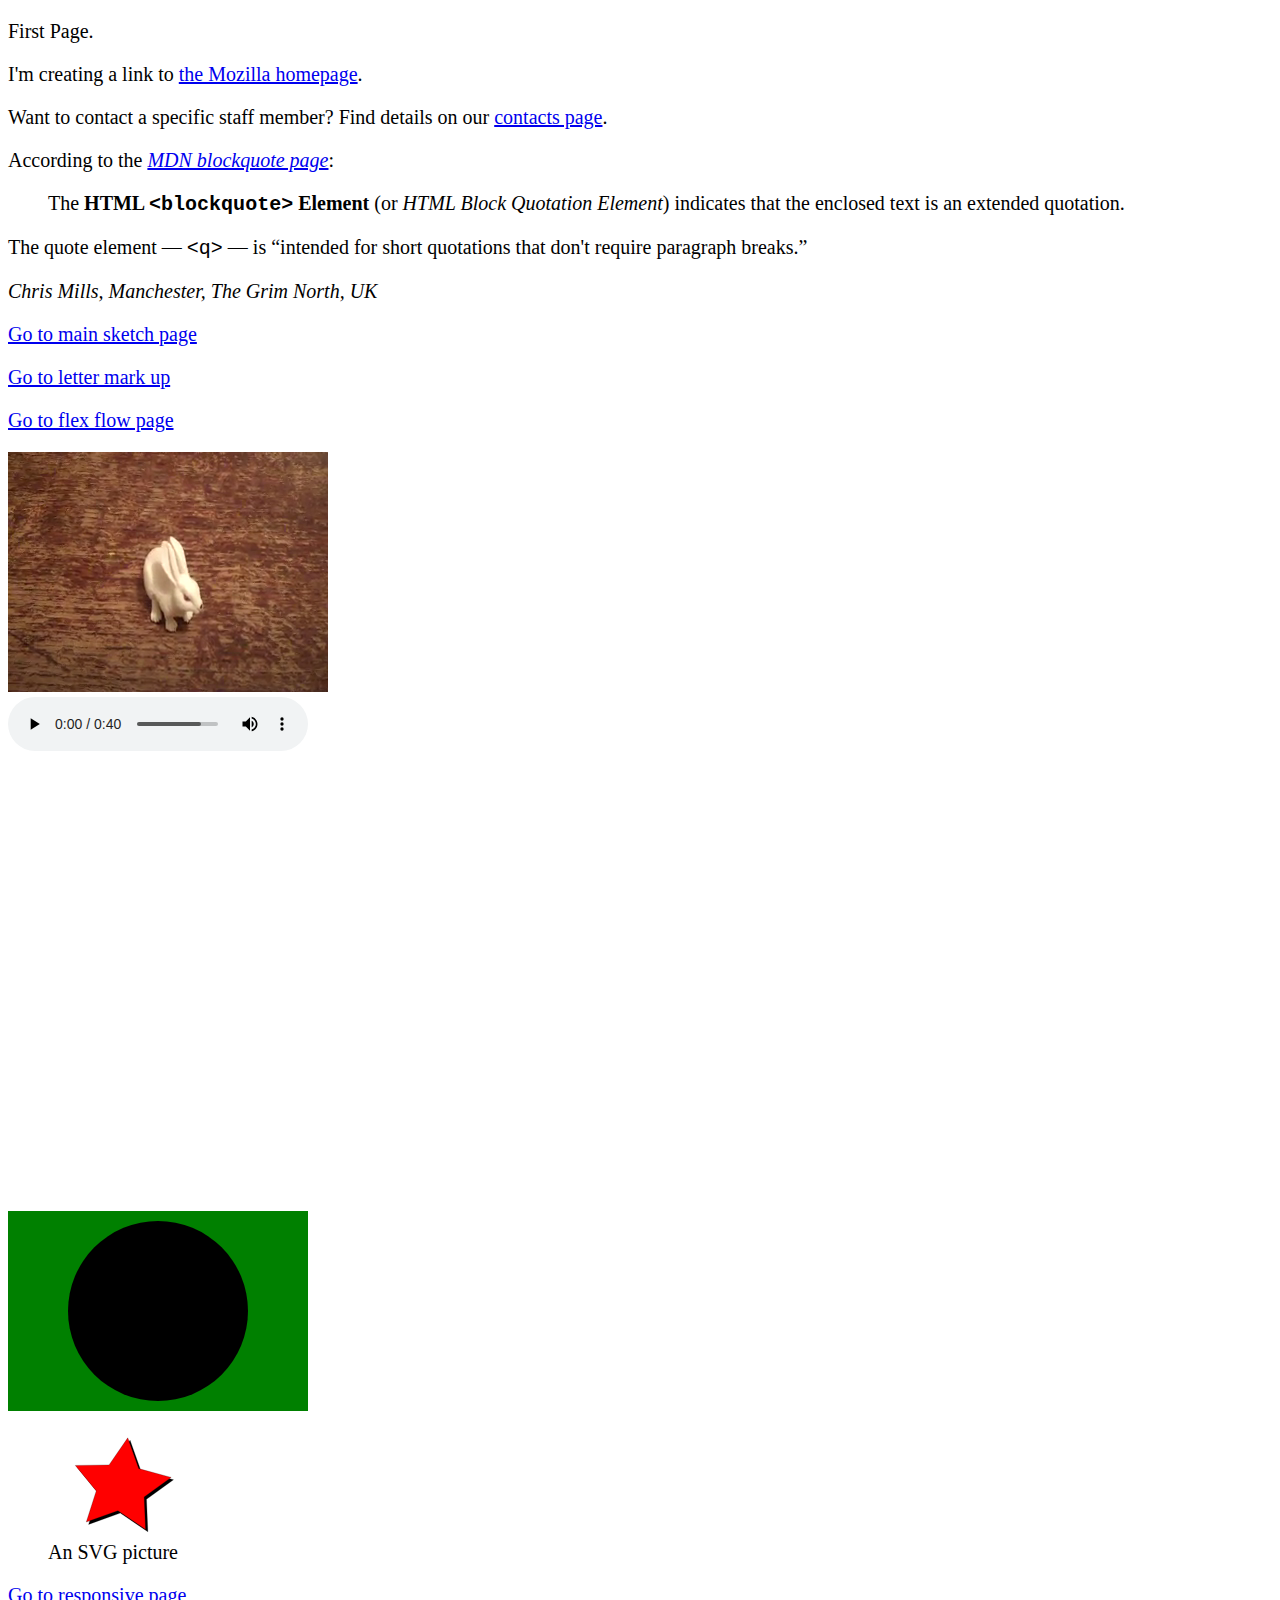
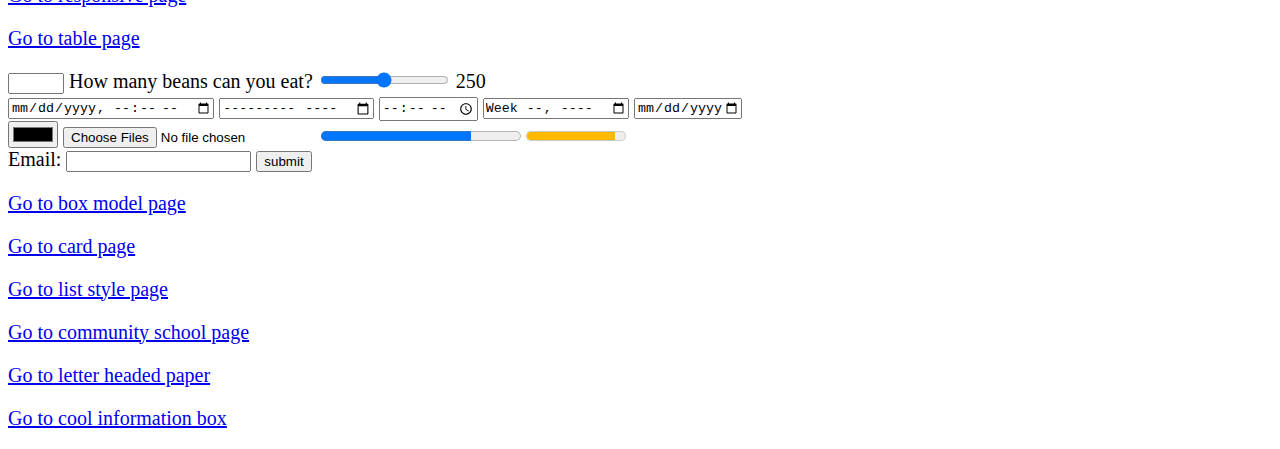
<file: index.html>
<!DOCTYPE html>
<html>
  <head>
    <meta charset="utf-8">
    <meta name="author" content="Life Free">
    <meta name="description" content="An html learning page.">
    <link rel="shortcut icon" type="image/x-ico" href="favicon.ico">
    <link rel="stylesheet" href="style.css">
    <title>Html learning</title>
  </head>
  <body>
    <p> First Page.</p>
    <p>I'm creating a link to
      <a href="https://www.mozilla.org/en-US/">the Mozilla homepage</a>.
    </p>
    <p>Want to contact a specific staff member?
      Find details on our <a href="contacts.html">contacts page</a>.
    </p>

    <p>According to the <a href="https://developer.mozilla.org/en-US/docs/Web/HTML/Element/blockquote">
      <cite>MDN blockquote page</cite></a>:
    </p>
    <blockquote cite="https://developer.mozilla.org/en-US/docs/Web/HTML/Element/blockquote">
      <p>The <strong>HTML <code>&lt;blockquote&gt;</code> Element</strong> (or <em>HTML Block
        Quotation Element</em>) indicates that the enclosed text is an extended quotation.</p>
    </blockquote>

    <p>The quote element — <code>&lt;q&gt;</code> — is <q cite="https://developer.mozilla.org/en-US/docs/Web/HTML/Element/q">intended for short quotations that don't require paragraph breaks.</q>
    </p>
    <address>
      <p>Chris Mills, Manchester, The Grim North, UK</p>
    </address>
    <p><a href="main.html" target="_blank">Go to main sketch page</a></p>
    <p><a href="letter-markup.html" target="_blank">Go to letter mark up</a></p>
    <p><a href="flex-page.html" target="_blank">Go to flex flow page</a></p>
    <video controls autoplay muted>
      <source src="rabbit320.mp4" type="video/mp4">
      <source src="rabbit320.webm" type="video/webm">
      <p>Your browser not support html5 here is  a <a href="rabbit320.mp4">link to the video</a> instead.</p>
    </video>
    <div>
      <audio controls>
        <source src="viper.mp3" type="audio/mp3">
      </audio>
    </div>
    <iframe width="560" height="315" src="https://www.youtube.com/embed/6rqaP0dk2bg" frameborder="0" allow="autoplay; encrypted-media" allowfullscreen></iframe>
    <iframe src="https://www.google.com/maps/embed?pb=!1m10!1m8!1m3!1d14675.929394347799!2d113.3644925!3d23.134320449999997!3m2!1i1024!2i768!4f13.1!5e0!3m2!1sen!2s!4v1537328420575" width="600" height="450" frameborder="0" style="border:0" allowfullscreen>
    </iframe>
    <svg width="300" height="200">
      <rect width="100%" height="100%" fill="green" />
      <circle cx="150" cy="100" r="90" fill="black" />
    </svg>
    <figure>
      <img src="star.svg" width="150" height="100" alt="Hello!彭琼，what do you do today?" >
      <figcaption>An SVG picture</figcaption>
    </figure>
    <p><a href="responsive.html" target="_blank">Go to responsive page</a></p>
    <p><a href="table/index.html" target="_blank">Go to table page</a></p>
    
    <input type="number" name="age" id="age" min="18" max="70" step="2">
    <label for="beans">How many beans can you eat?</label>
    <input type="range" name="beans" id="beans" min="0" max="500" step="10">
    <span class="beancount"></span>
    <script type="text/javascript">
      var beans = document.querySelector('#beans');
      var count = document.querySelector('.beancount');

      count.textContent = beans.value;

      beans.oninput = function() {
        count.textContent = beans.value;
      }
    </script>
    <div>
      <input type="datetime-local" name="datetime" id="datetime">
      <input type="month" name="month" id="month">
      <input type="time" name="time" id="time">
      <input type="week" name="week" id="week">
      <input type="date" name="myDate" min="2013-06-01" max="2013-08-31" id="myDate">

    </div>
    <div>
      <input type="color" name="color" id="color">
      <input type="file" name="file" id="file" accept="image/*" multiple>
      <progress max="100" value="75">75/100</progress>
      <meter min="0" max="100" value="90" low="0" high="80" optimum="79">75</meter>
    </div>
    <div>
      <form novalidate>
        <label for="email">Email:</label>
        <input type="email" name="email" id="email" required multiple>
        <button type="submit">submit</button>
      </form>
      <script type="text/javascript">
        var email = document.getElementById("email");

        email.addEventListener("input", function (event) {
          if (email.validity.typeMismatch) {
            email.setCustomValidity("I expect an e-mail, darling!");
          } else {
            email.setCustomValidity("");
          }
        });
      </script>
      <p><a href="box/index.html" target="_blank">Go to box model page</a></p>
      <p><a href="card/index.html" target="_blank">Go to card page</a></p>
      <p><a href="list-style.html" target="_blank">Go to list style page</a></p>
      <p><a href="community-school/index.html" target="_blank">Go to community school page</a></p>
      <p><a href="letterheaded-paper/index.html" target="_blank">Go to letter headed paper</a></p>
      <p><a href="cool-information-box/index.html" target="_blank">Go to cool information box</a></p>
    </div>
  </body>
</html>
</file>
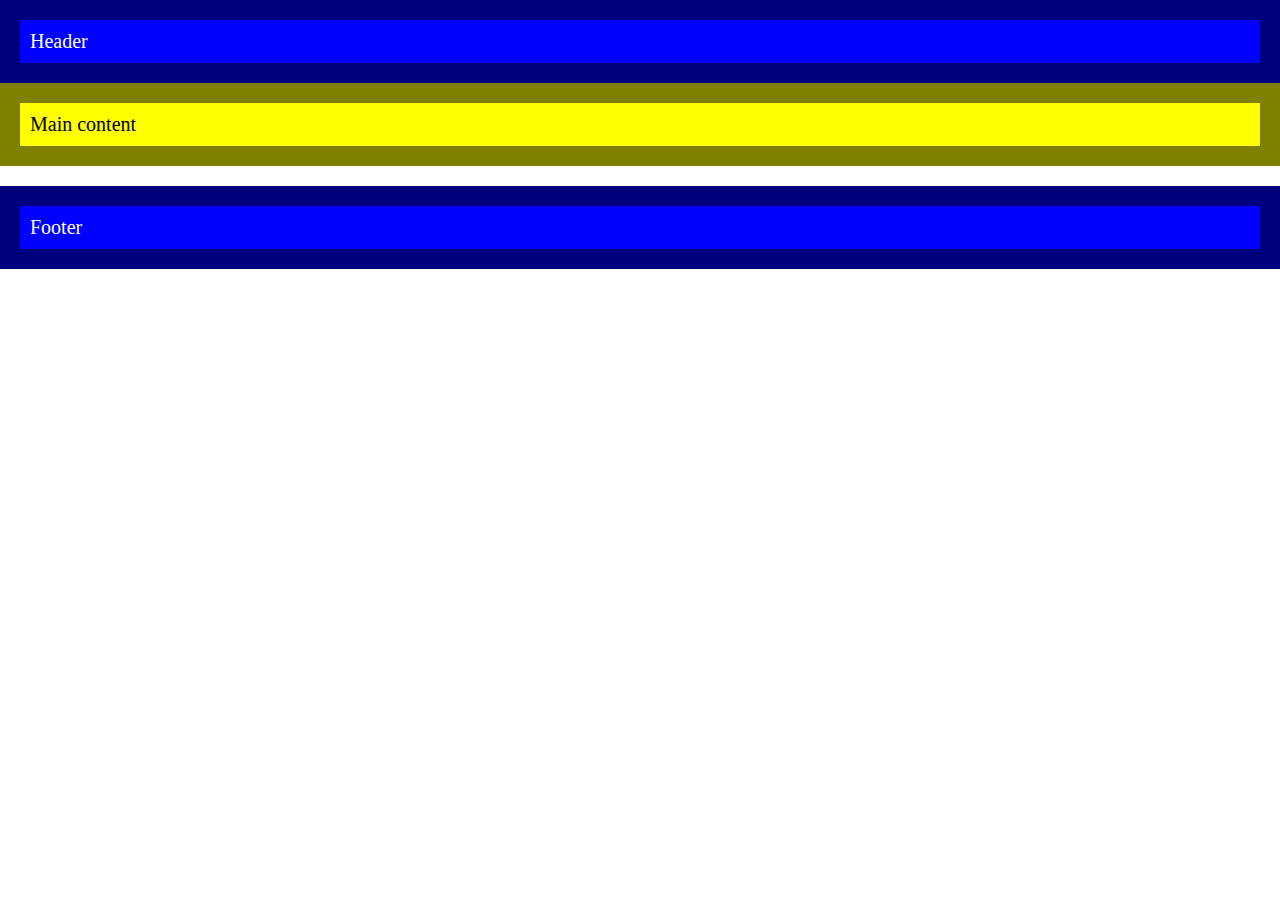
<file: box/index.html>
<!DOCTYPE html>
<html>
  <head>
    <meta charset="utf-8">
    <title>Box model</title>
    <link rel="stylesheet" href="style.css">
  </head>
  <body>
    <header>Header</header>
    <main>Main content</main>
    <footer>Footer</footer>
  </body>
</html>
</file>
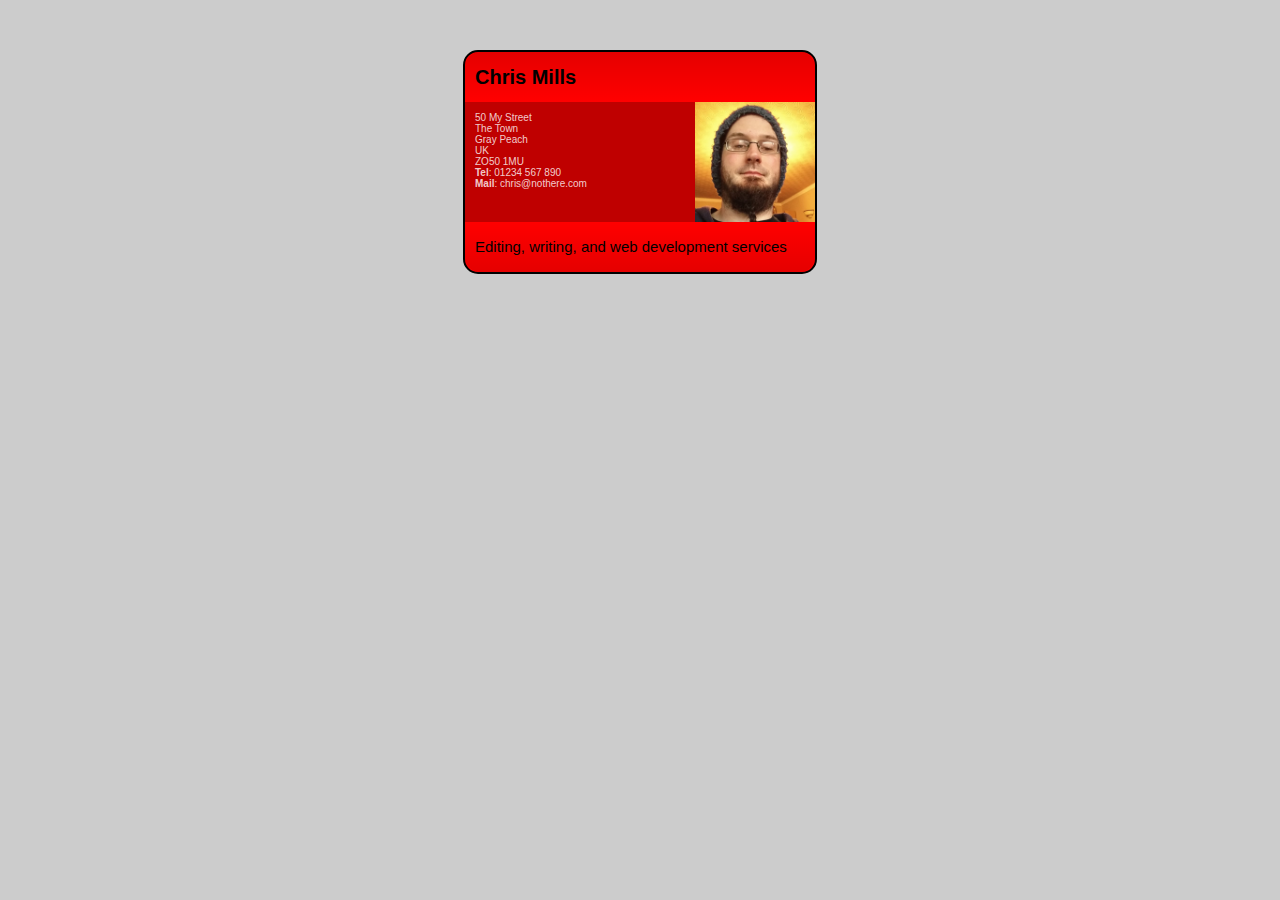
<file: card/index.html>
<!DOCTYPE html>
<html>
  <head>
    <meta charset="utf-8">
    <title>Fundamental CSS comprehension</title>
    <link rel="stylesheet" type="text/css" href="style.css">
  </head>
  <body>

  <section class="card">
    <header>
      <h2>Chris Mills</h2>
    </header>
    <article>
      <img src="chris.jpg" alt="A picture of Chris - a man with glasses, a beard, and a silly wooly hat">
      <p>50 My Street</br>
         The Town<br>
         Gray Peach<br>
         UK<br>
         ZO50 1MU<br>
        <strong>Tel</strong>: 01234 567 890<br>
        <strong>Mail</strong>: chris@nothere.com</p>
    </article>
    <footer>
      <p>Editing, writing, and web development services</p>
    </footer>
  </section>

  </body>
</html>
</file>
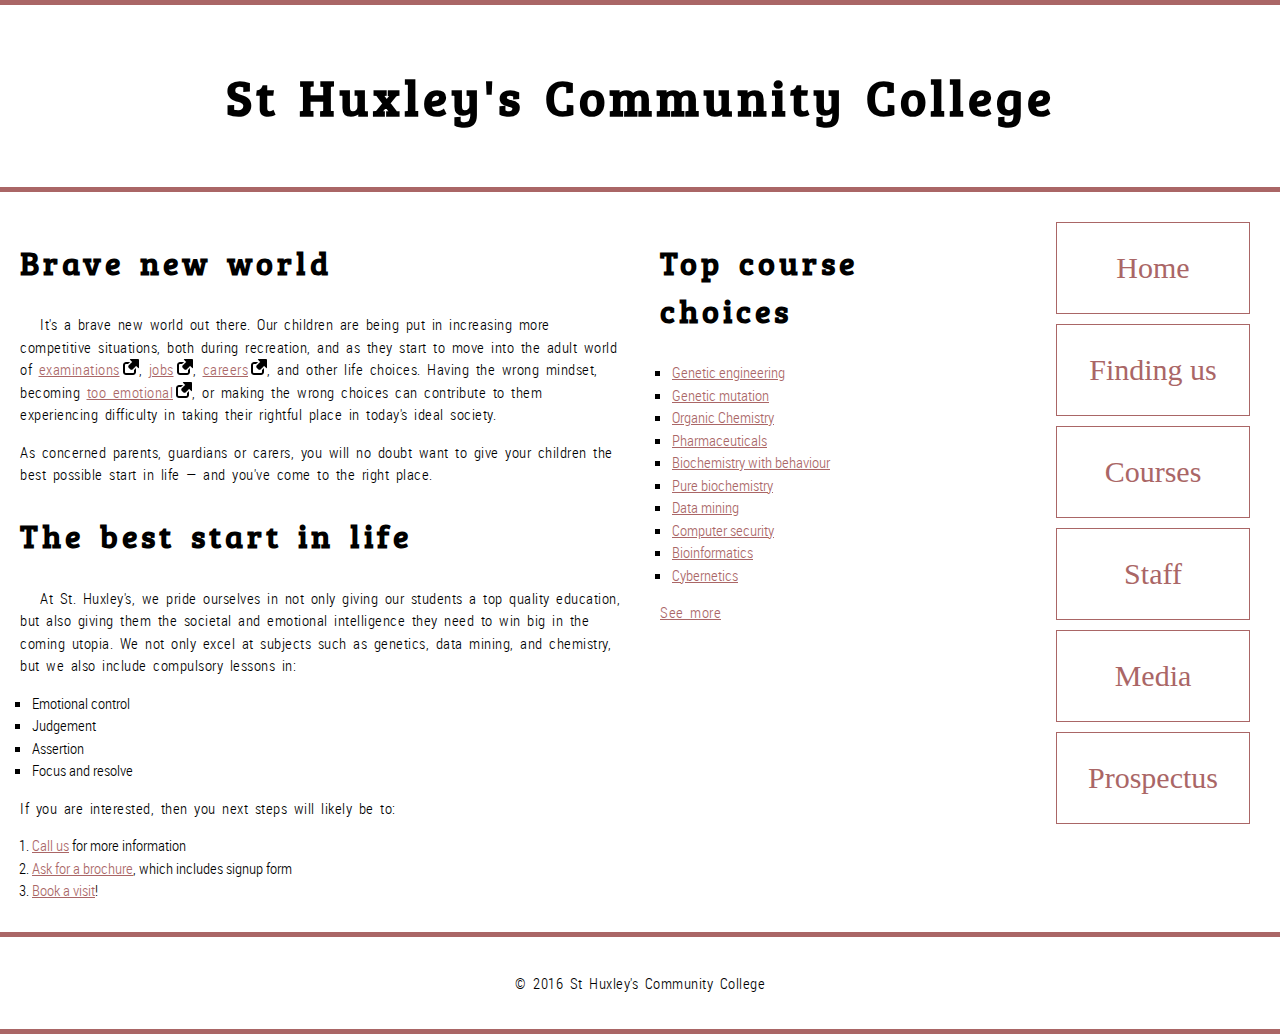
<file: community-school/index.html>
<!DOCTYPE html>
<html>
  <head>
    <meta charset="utf-8">
    <title>St Huxley's Community College</title>
    <link href="style.css" type="text/css" rel="stylesheet">
  </head>
  <body>

  <header>
    <h1>St Huxley's Community College</h1>
  </header>

  <section>
      <h2>Brave new world</h2>

      <p>It's a brave new world out there. Our children are being put in increasing more competitive situations, both during recreation, and as they start to move into the adult world of <a href="https://en.wikipedia.org/wiki/Examination">examinations</a>, <a href="https://en.wikipedia.org/wiki/Jobs">jobs</a>, <a href="https://en.wikipedia.org/wiki/Career">careers</a>, and other life choices. Having the wrong mindset, becoming <a href="https://en.wikipedia.org/wiki/Emotion">too emotional</a>, or making the wrong choices can contribute to them experiencing difficulty in taking their rightful place in today's ideal society.</p>

      <p>As concerned parents, guardians or carers, you will no doubt want to give your children the best possible start in life — and you've come to the right place.</p>

      <h2>The best start in life</h2>

      <p>At St. Huxley's, we pride ourselves in not only giving our students a top quality education, but also giving them the societal and emotional intelligence they need to win big in the coming utopia. We not only excel at subjects such as genetics, data mining, and chemistry, but we also include compulsory lessons in:</p>

      <ul>
        <li>Emotional control</li>
        <li>Judgement</li>
        <li>Assertion</li>
        <li>Focus and resolve</li>
      </ul>

      <p>If you are interested, then you next steps will likely be to:</p>
      
      <ol>
        <li><a href="#">Call us</a> for more information</li>
        <li><a href="#">Ask for a brochure</a>, which includes signup form</li>
        <li><a href="#">Book a visit</a>!</li>
      </ol>
  </section>

  <aside>

    <h2>Top course choices</h2>

    <ul>
      <li><a href="#">Genetic engineering</a></li>
      <li><a href="#">Genetic mutation</a></li>
      <li><a href="#">Organic Chemistry</a></li>
      <li><a href="#">Pharmaceuticals</a></li>
      <li><a href="#">Biochemistry with behaviour</a></li>
      <li><a href="#">Pure biochemistry</a></li>
      <li><a href="#">Data mining</a></li>
      <li><a href="#">Computer security</a></li>
      <li><a href="#">Bioinformatics</a></li>
      <li><a href="#">Cybernetics</a></li>
    </ul>

    <p><a href="#">See more</a></p>

  </aside>

  <nav>

    <ul>
      <li><a href="#">Home</a></li>
      <li><a href="#">Finding us</a></li>
      <li><a href="#">Courses</a></li>
      <li><a href="#">Staff</a></li>
      <li><a href="#">Media</a></li>
      <li><a href="#">Prospectus</a></li>
    </ul>

  </nav>

  <footer>

    <p>&copy; 2016 St Huxley's Community College</p>

  </footer>

  </body>
</html>
</file>
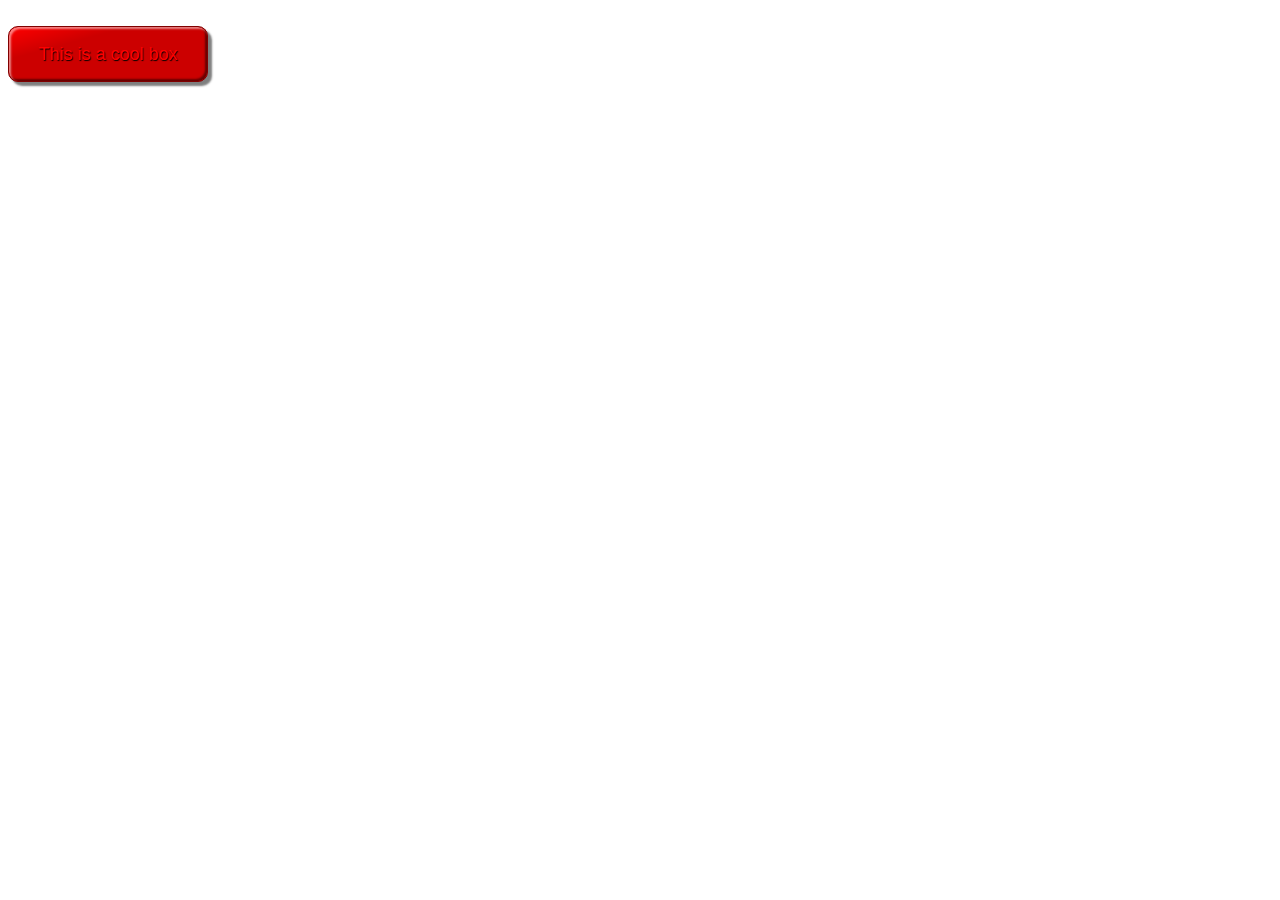
<file: cool-information-box/index.html>
<!DOCTYPE html>
<html>
  <head>
    <meta charset="utf-8">
    <title>Cool box</title>
    <link rel="stylesheet" type="text/css" href="style.css">
  </head>
  <body>
      <p>This is a cool box</p>
  </body>
</html>
</file>
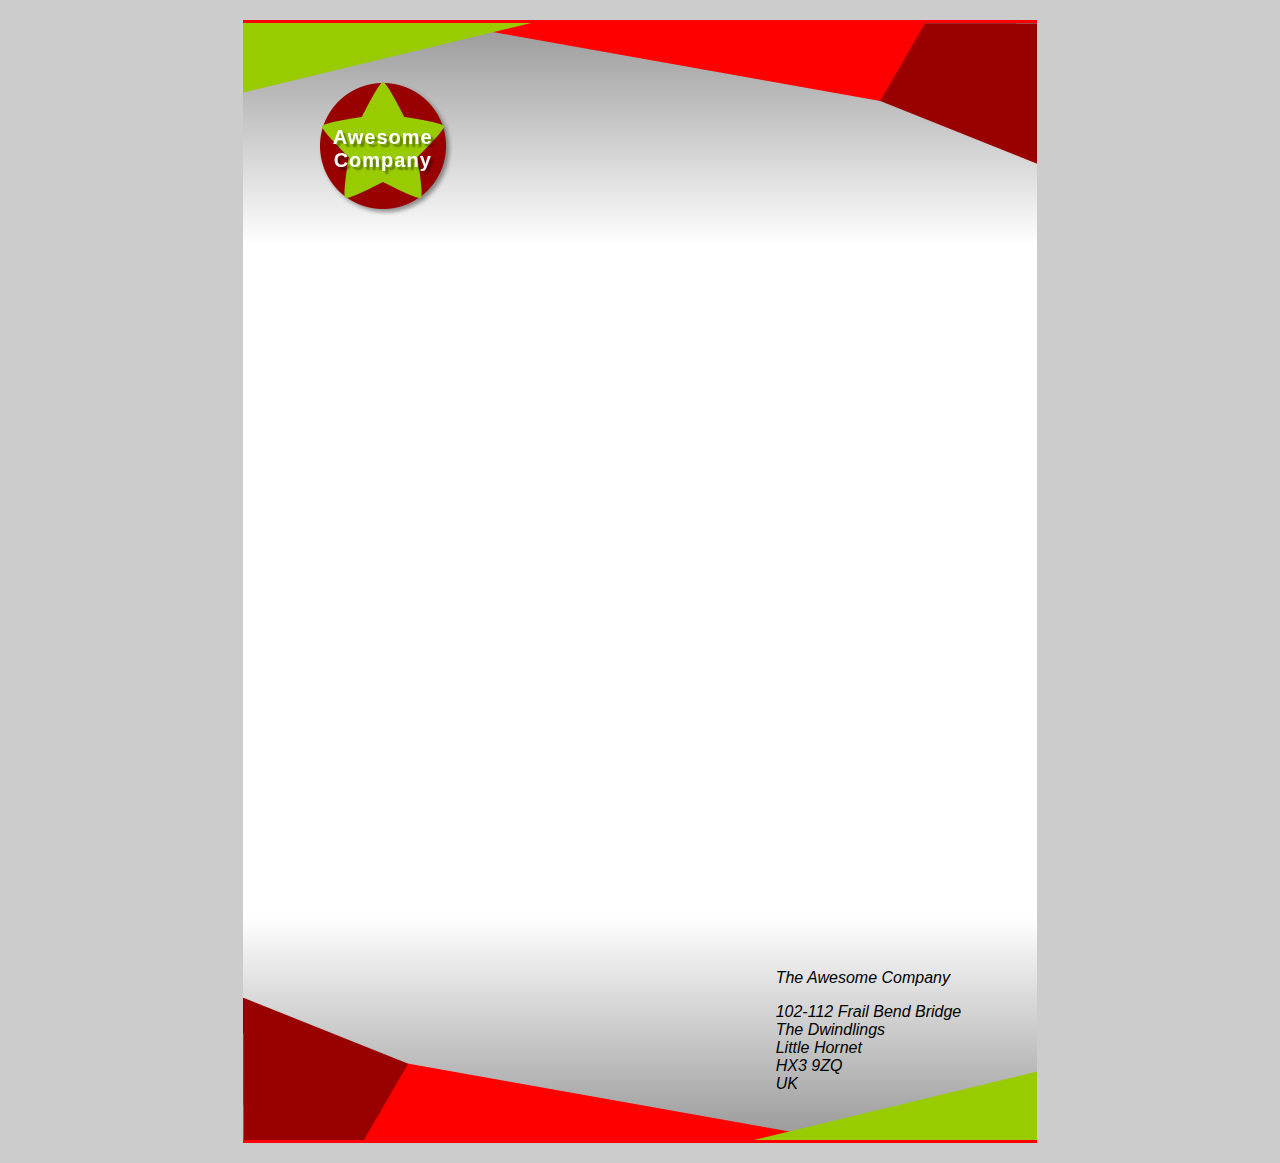
<file: letterheaded-paper/index.html>
<!DOCTYPE html>
<html>
  <head>
    <meta charset="utf-8">
    <title>Fancy letterheaded paper</title>
    <link rel="stylesheet" type="text/css" href="style.css">
  </head>
  <body>

    <article>
      <h1>Awesome<br>Company</h1>

      <address>
        <p>The Awesome Company</p>
        <p>102-112 Frail Bend Bridge<br>
        The Dwindlings<br>
        Little Hornet<br>
        HX3 9ZQ<br>
        UK</p>
      </address>
    </article>
  </body>
</html>
</file>
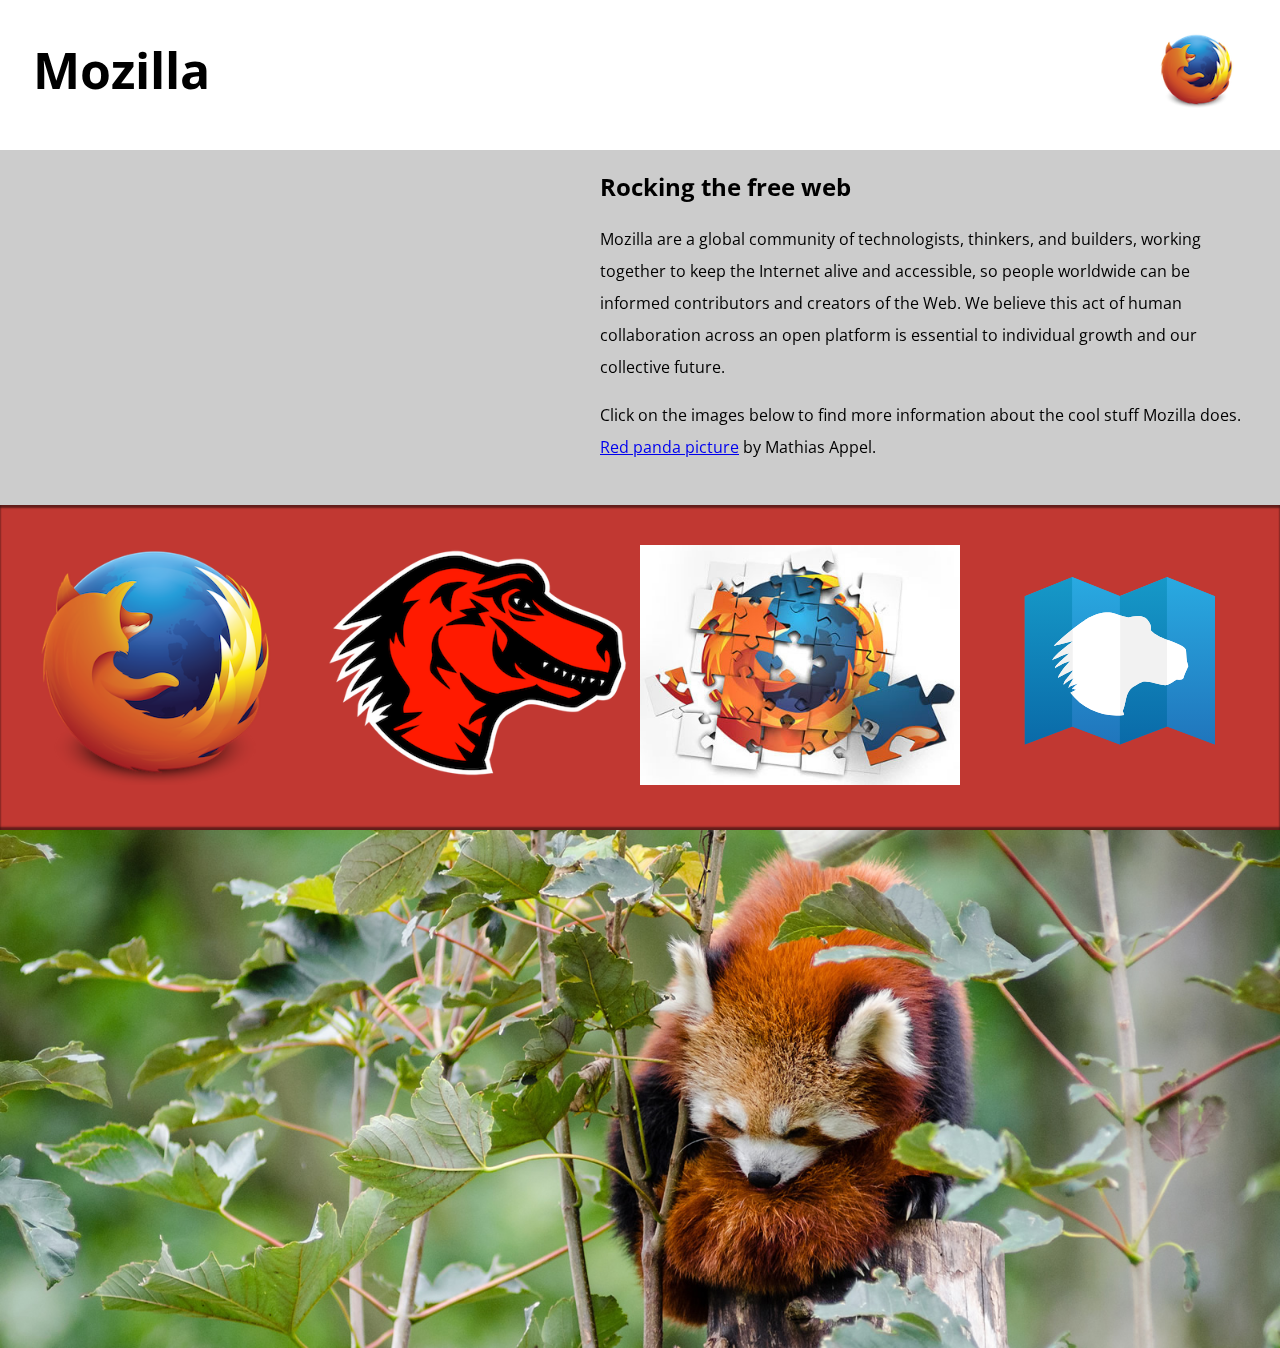
<file: mdn-splash-page/index.html>
<!DOCTYPE html>
<html>
  <head>
    <meta charset="utf-8">
    <meta name="viewport" content="width=device-width">
    <title>Mozilla splash page</title>
    <link href='https://fonts.googleapis.com/css?family=Open+Sans:400,700' rel='stylesheet' type='text/css'>
    <style>
      /* header and body setup */

      html {
        font-family: 'Open Sans', sans-serif;
        background: url(pattern.png);
      }

      body {
        width: 100%;
        max-width: 1500px;
        margin: 0 auto;
        background-color: white;
        position: relative;
      }

      /* Header styling */

      header {
        height: 150px;
      }

      header img {
        width: 100px;
        position: absolute;
        right: 32.5px;
        top: 32.5px;
      }

      h1 {
        font-size: 50px;
        line-height: 140px;
        margin: 0 0 0 32.5px;
      }

      /* main section and video styling */

      main {
        background: #ccc;
      }

      article {
        padding: 20px;
      }

      h2 {
        margin-top: 0;
      }

      p {
        line-height: 2;
      }

      iframe {
        float: left;
        margin: 0 20px 20px 0;
        max-width: 100%;
      }

      /* further info links */

      .further-info {
        clear: left;
        padding: 40px 0;
        background: #c13832;
        box-shadow: inset 0 3px 2px rgba(0,0,0,0.5),
                    inset 0 -3px 2px rgba(0,0,0,0.5);
      }

      .further-info a {
        width: 25%;
        display: block;
        float: left;
      }

      .further-info img {
        max-width: 100%;
      }

      .clearfix {
        clear: both;
      }

      /* Red panda image */

      .red-panda img {
        display: block;
        max-width: 100%;
      }
    </style>
  </head>
  <body>
    <header>
      <h1>Mozilla</h1>
      <!-- insert <img> element, link to the small
          version of the Firefox logo -->
        <img src="firefoxlogo120.png" alt="firefox logo">
    </header>

    <main>
      <article>
        <!-- insert iframe from youtube -->
        <iframe width="560" height="315" src="https://www.youtube.com/embed/ojcNcvb1olg" frameborder="0" allow="autoplay; encrypted-media" allowfullscreen></iframe>
        <h2>Rocking the free web</h2>

        <p>Mozilla are a global community of technologists, thinkers, and builders, working together to keep the Internet alive and accessible, so people worldwide can be informed contributors and creators of the Web. We believe this act of human collaboration across an open platform is essential to individual growth and our collective future.</p>

        <p>Click on the images below to find more information about the cool stuff Mozilla does. <a href="https://www.flickr.com/photos/mathiasappel/21675551065/">Red panda picture</a> by Mathias Appel.</p>
      </article>

      <div class="further-info">
        <!-- insert images with srcsets and sizes -->
        <a href="https://www.mozilla.org/">
          <img srcset="firefoxlogo120.png 120w,
                       firefoxlogo400.png 400w"
               sizes="(max-width: 480px) 120px,
                      400px"
               src="firefoxlogo120.png" 
            >
        </a>
        <a href="https://www.mozilla.org/">
          <img srcset="mozilla-dinosaur-head120.png 120w,
                       mozilla-dinosaur-head400.png 400w"
               sizes="(max-width: 480px) 120px,
                      400px"
               src="mozilla-dinosaur-head120.png" 
               alt="A mozilla dinosaur head." 
            >
        </a>
        <a href="https://www.mozilla.org/">
          <img srcset="firefox-addons120.jpg 120w,
                       firefox-addons400.jpg 400w"
               sizes="(max-width: 480px) 120px,
                      400px"
               src="firefox-addons400.jpg" 
               alt="A firefox addons." 
            >
        </a>
        <a href="https://developer.mozilla.org/en-US/">
          <img src="mdn.svg" alt="A mozilla dinosaur head." width="400px">
        </a>
        <div class="clearfix"></div>
      </div>

      <div class="red-panda">
        <!-- insert picture element -->
        <picture>
          <source media="(max-width:600px 600px)" srcset="red-panda600.jpg">
          <source media="(max-width:1200px 1200px)" srcset="red-panda1200.jpg">
          <source media="(min-width:1201px 1200px)" srcset="red-panda.jpg">
          <img src="red-panda.jpg" alt="Red panda has  red color skin but with very lower weight by panda.">
        </picture>
      </div>

    </main>
  </body>
</html>
</file>
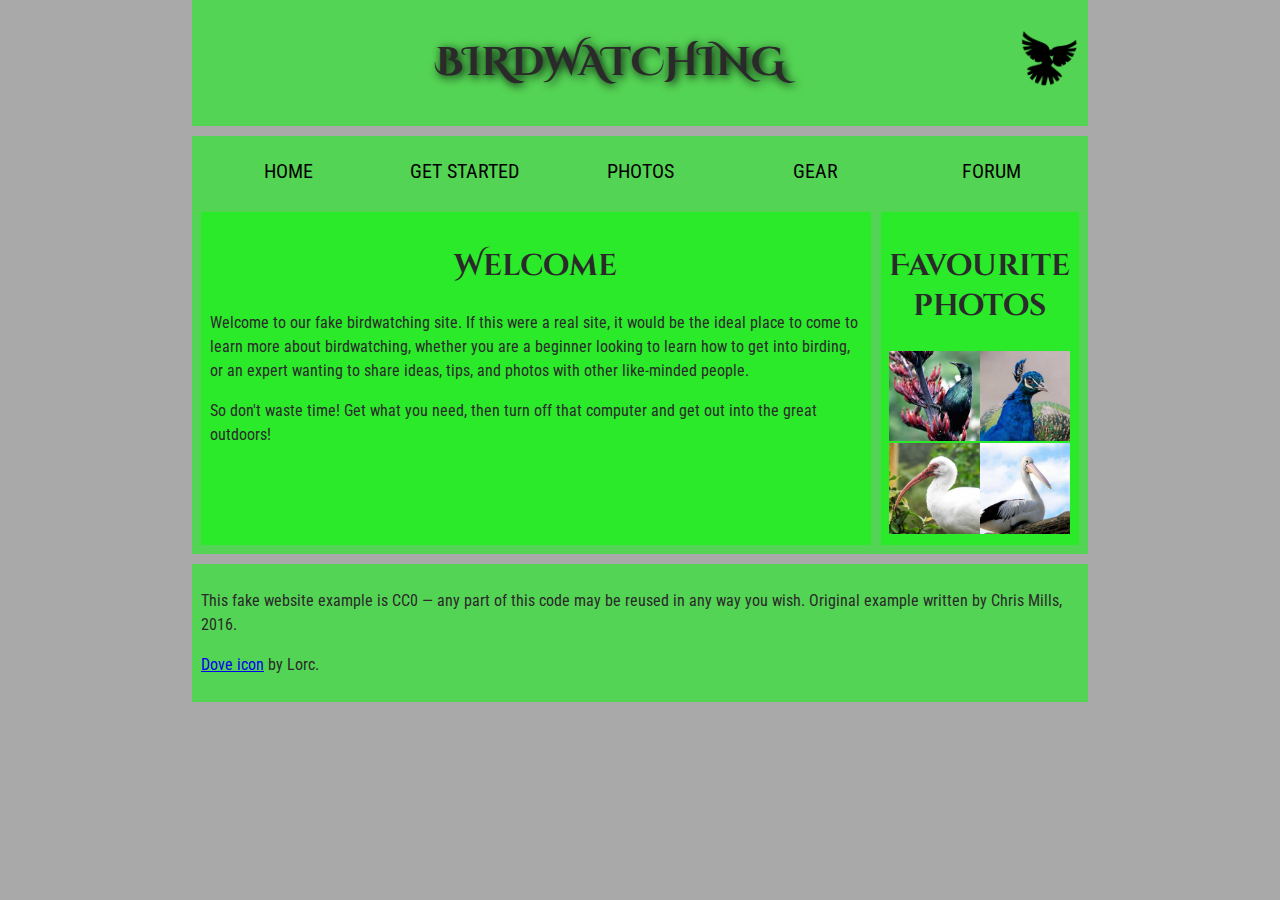
<file: struct-page-content/index.html>
<!DOCTYPE html>
<html>
  <head>
    <meta charset="utf-8">
    <title>Birdwatching</title>
    <link href="https://fonts.googleapis.com/css?family=Roboto+Condensed:300|Cinzel+Decorative:700" rel="stylesheet">
    <link href="style.css" rel="stylesheet">
    <!--[if lt IE 9]>
      <script src="//html5shiv.googlecode.com/svn/trunk/html5.js"></script>
    <![endif]-->
  </head>

  <body>
    <header>
      <h1>Birdwatching</h1>
      <img src="dove.png" alt="a simple dove logo">
    </header>  
    <nav>
      <ul>
        <li><span>Home</span></li>
        <li><a href="#">Get started</a></li>
        <li><a href="#">Photos</a></li>
        <li><a href="#">Gear</a></li>
        <li><a href="#">Forum</a></li>
      </ul>
    </nav>  
    <main>
      <article>
        <h2>Welcome</h2>

        <p>Welcome to our fake birdwatching site. If this were a real site, it would be the ideal place to come to learn more about birdwatching, whether you are a beginner looking to learn how to get into birding, or an expert wanting to share ideas, tips, and photos with other like-minded people.</p>

        <p>So don't waste time! Get what you need, then turn off that computer and get out into the great outdoors!</p>
      </article>
      <aside>
        <h2>Favourite photos</h2>

        <a href="favorite-1.jpg"><img src="favorite-1_th.jpg" alt="Small black bird, black claws, long black slender beak, links to larger version of the image"></a>
        <a href="favorite-2.jpg"><img src="favorite-2_th.jpg" alt="Top half of a pretty bird with bright blue plumage on neck, light colored beak, blue headdress, links to larger version of the image"></a>
        <a href="favorite-3.jpg"><img src="favorite-3_th.jpg" alt="Top half of a large bird with white plumage, very long curved narrow light colored break, links to larger version of the image"></a>
        <a href="favorite-4.jpg"><img src="favorite-4_th.jpg" alt="Large bird, mostly white plumage with black plumage on back and rear, long straight white beak, links to larger version of the image"></a>
      </aside>
    </main>  
    <footer>
      <p>This fake website example is CC0 — any part of this code may be reused in any way you wish. Original example written by Chris Mills, 2016.</p>

      <p><a href="http://game-icons.net/lorc/originals/dove.html">Dove icon</a> by Lorc.</p>
    </footer>  
  </body>
</html>
</file>
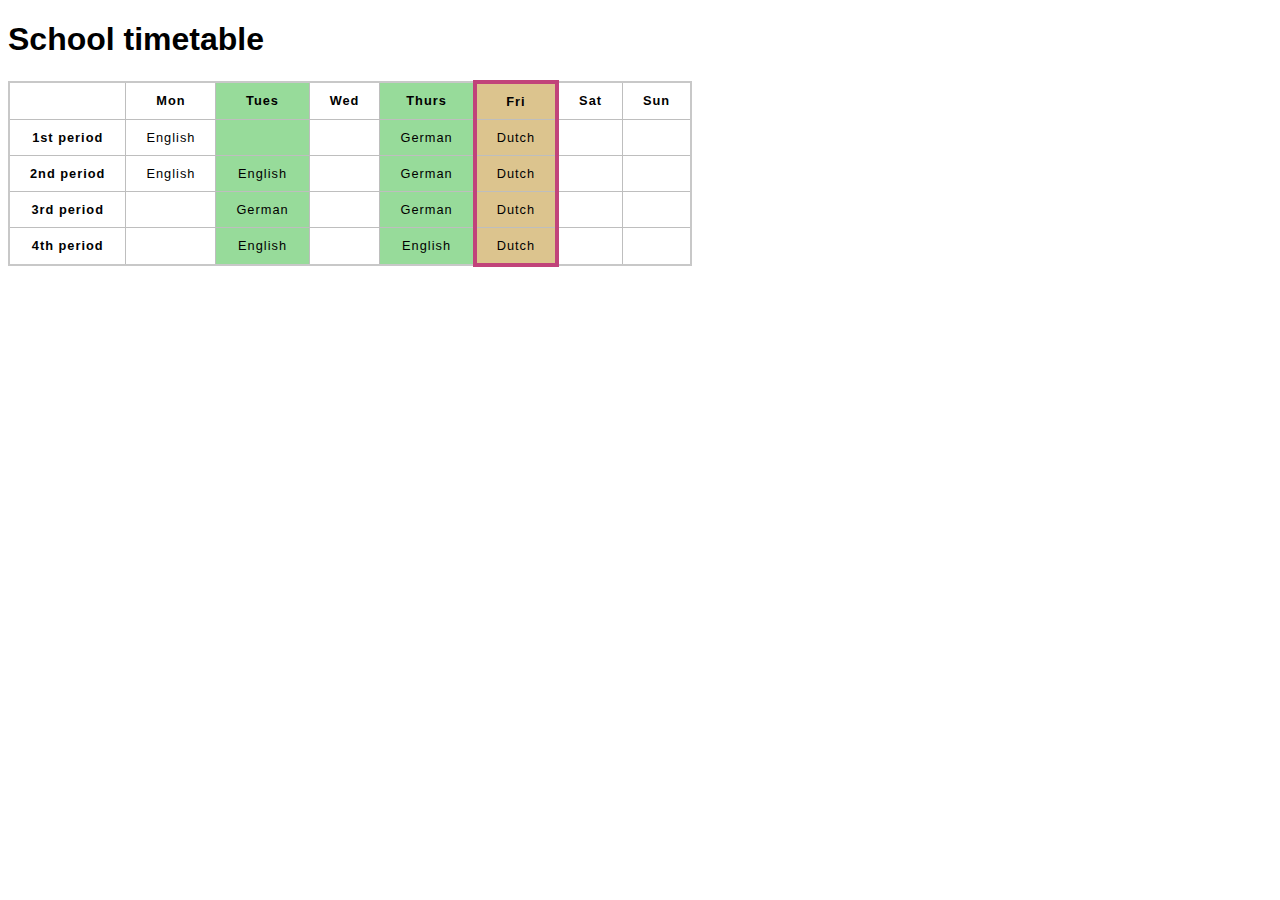
<file: table/index.html>
<!DOCTYPE html>
<html>
  <head>
    <meta charset="utf-8">
    <title>School timetable</title>
    <style>
    html {
      font-family: sans-serif;
    }
    table {
      border-collapse: collapse;
      border: 2px solid rgb(200,200,200);
      letter-spacing: 1px;
      font-size: 0.8rem;
    }
    td, th {
      border: 1px solid rgb(190,190,190);
      padding: 10px 20px;
    }
    td {
      text-align: center;
    }
    caption {
      padding: 10px;
    }
    </style>
  </head>
  <body>
    <h1>School timetable</h1>

    <table>
      <colgroup>
        <col>
        <col>
        <col style="background-color: #97DB9A">
        <col style="width: 42px;">
        <col style="background-color: #97DB9A">
        <col style="background-color: #DCC48E; border: 4px solid #C1437A">
        <col span="2" style="width: 42px;">
      </colgroup>
      <tr>
        <td>&nbsp;</td>
        <th>Mon</th>
        <th>Tues</th>
        <th>Wed</th>
        <th>Thurs</th>
        <th>Fri</th>
        <th>Sat</th>
        <th>Sun</th>
      </tr>
      <tr>
        <th>1st period</th>
        <td>English</td>
        <td>&nbsp;</td>
        <td>&nbsp;</td>
        <td>German</td>
        <td>Dutch</td>
        <td>&nbsp;</td>
        <td>&nbsp;</td>
      </tr>
      <tr>
        <th>2nd period</th>
        <td>English</td>
        <td>English</td>
        <td>&nbsp;</td>
        <td>German</td>
        <td>Dutch</td>
        <td>&nbsp;</td>
        <td>&nbsp;</td>
      </tr>
      <tr>
        <th>3rd period</th>
        <td>&nbsp;</td>
        <td>German</td>
        <td>&nbsp;</td>
        <td>German</td>
        <td>Dutch</td>
        <td>&nbsp;</td>
        <td>&nbsp;</td>
      </tr>
      <tr>
        <th>4th period</th>
        <td>&nbsp;</td>
        <td>English</td>
        <td>&nbsp;</td>
        <td>English</td>
        <td>Dutch</td>
        <td>&nbsp;</td>
        <td>&nbsp;</td>
      </tr>
    </table>


  </body>
</html>
</file>
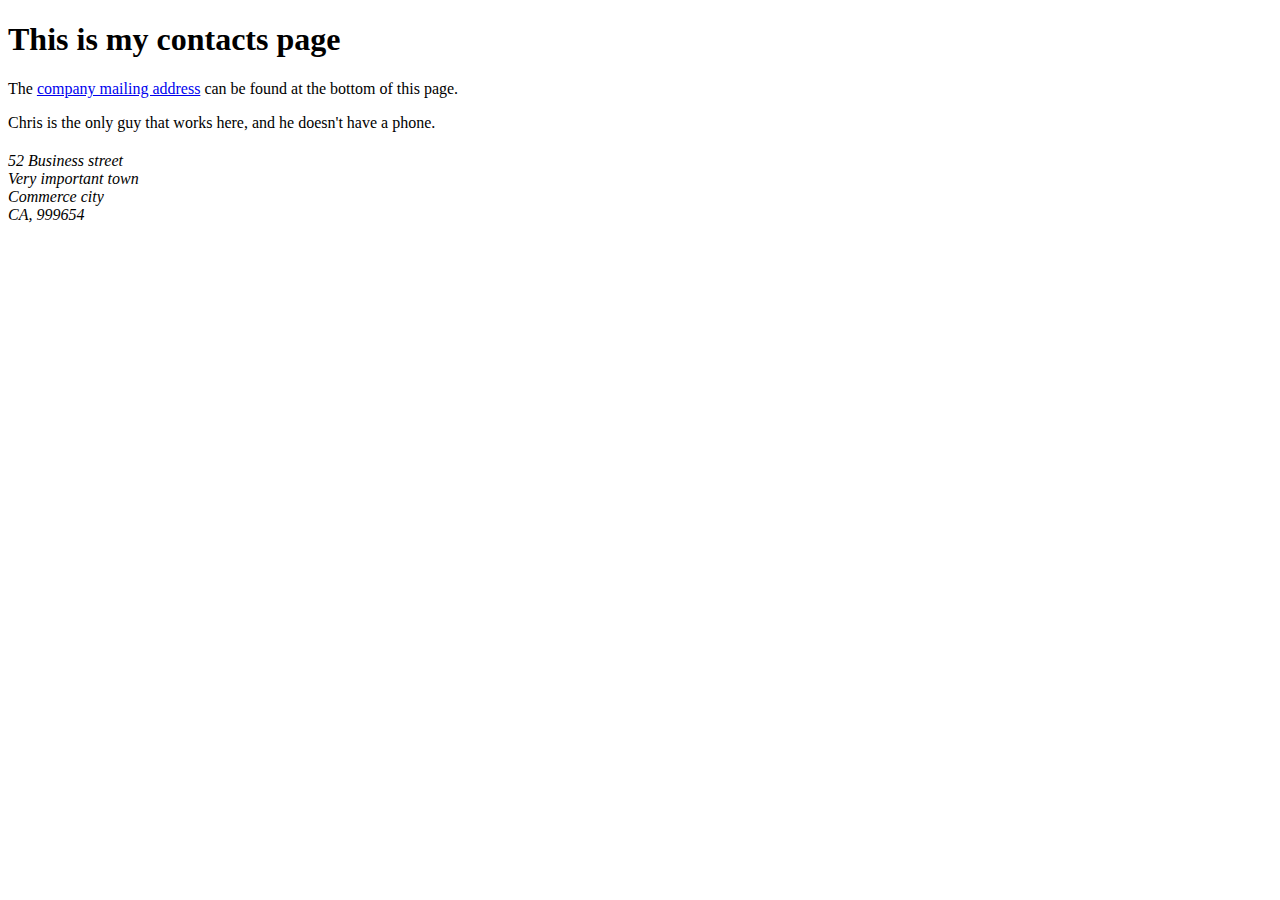
<file: contacts.html>
<!DOCTYPE html>
<html>
  <head>
    <meta charset="utf-8">
    <title>My contacts page</title>
  </head>

  <body>
    <h1>This is my contacts page</h1>

    <p>The <a href="#Mailing_address">company mailing address</a> can be found at the bottom of this page.</p>

    <p>Chris is the only guy that works here, and he doesn't have a phone.</p>

    <h2 id="Mailing_address"></h2>

    <address>52 Business street<br>
    Very important town<br>
    Commerce city<br>
    CA, 999654</address>
  </body>
</html>
</file>
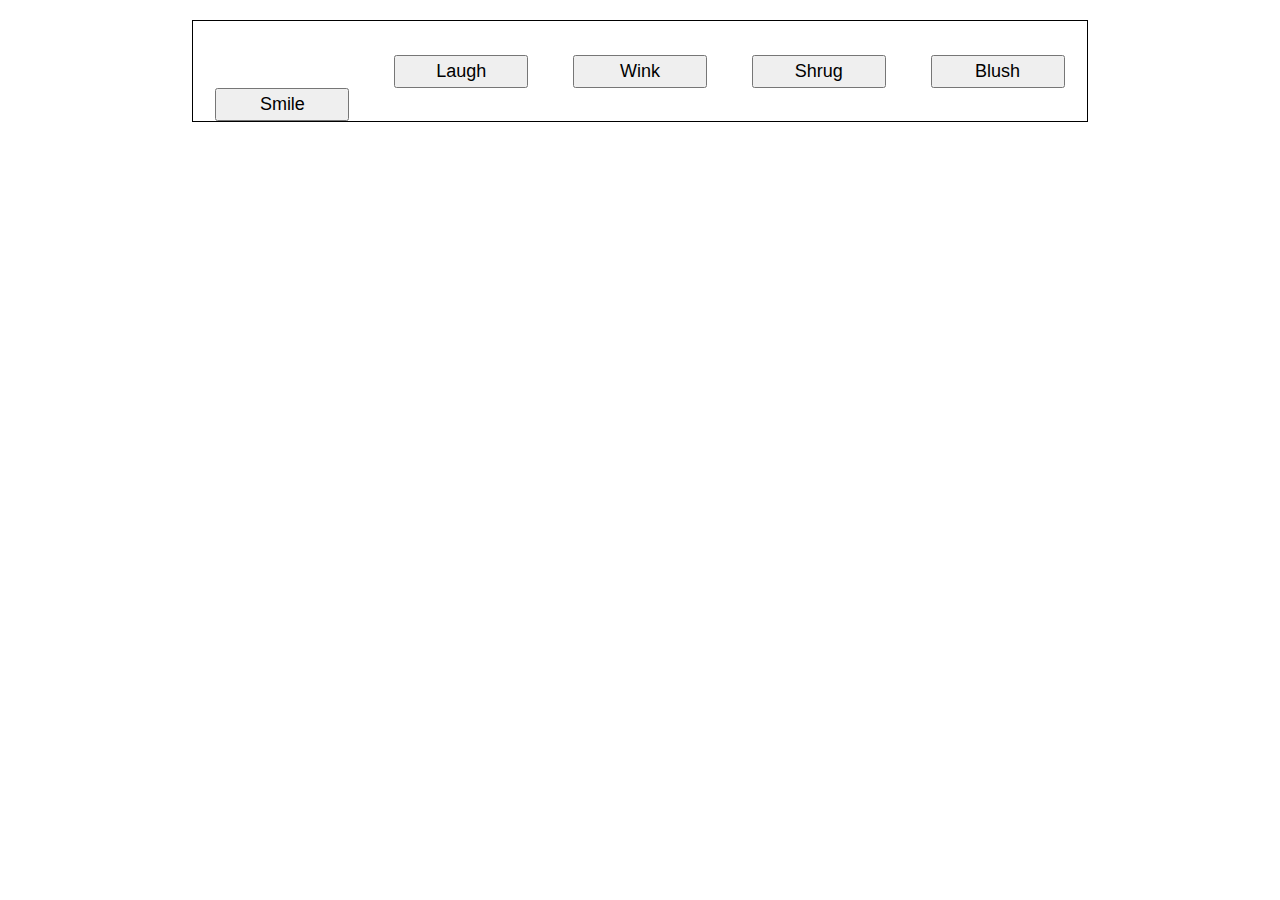
<file: flex-align0.html>
<!DOCTYPE html>
<html>
  <head>
    <meta charset="utf-8">
    <title>Flexbox align 0 — starting code</title>
    <style>
      html {
        font-family: sans-serif;
      }

      body {
        width: 70%;
        max-width: 960px;
        margin: 20px auto;
      }

      button {
        font-size: 18px;
        line-height: 1.5;
        width: 15%;
      }

      div {
        display: flex;
        align-items: center;
        justify-content: space-around;
        height: 100px;
        border: 1px solid black;
      }

      /* Add your flexbox CSS below here */
      button:first-child {
        align-self: flex-end;
      }
      
    </style>
  </head>
  <body>
    <div>
      <button>Smile</button>
      <button>Laugh</button>
      <button>Wink</button>
      <button>Shrug</button>
      <button>Blush</button>
    </div>
  </body>
</html>
</file>
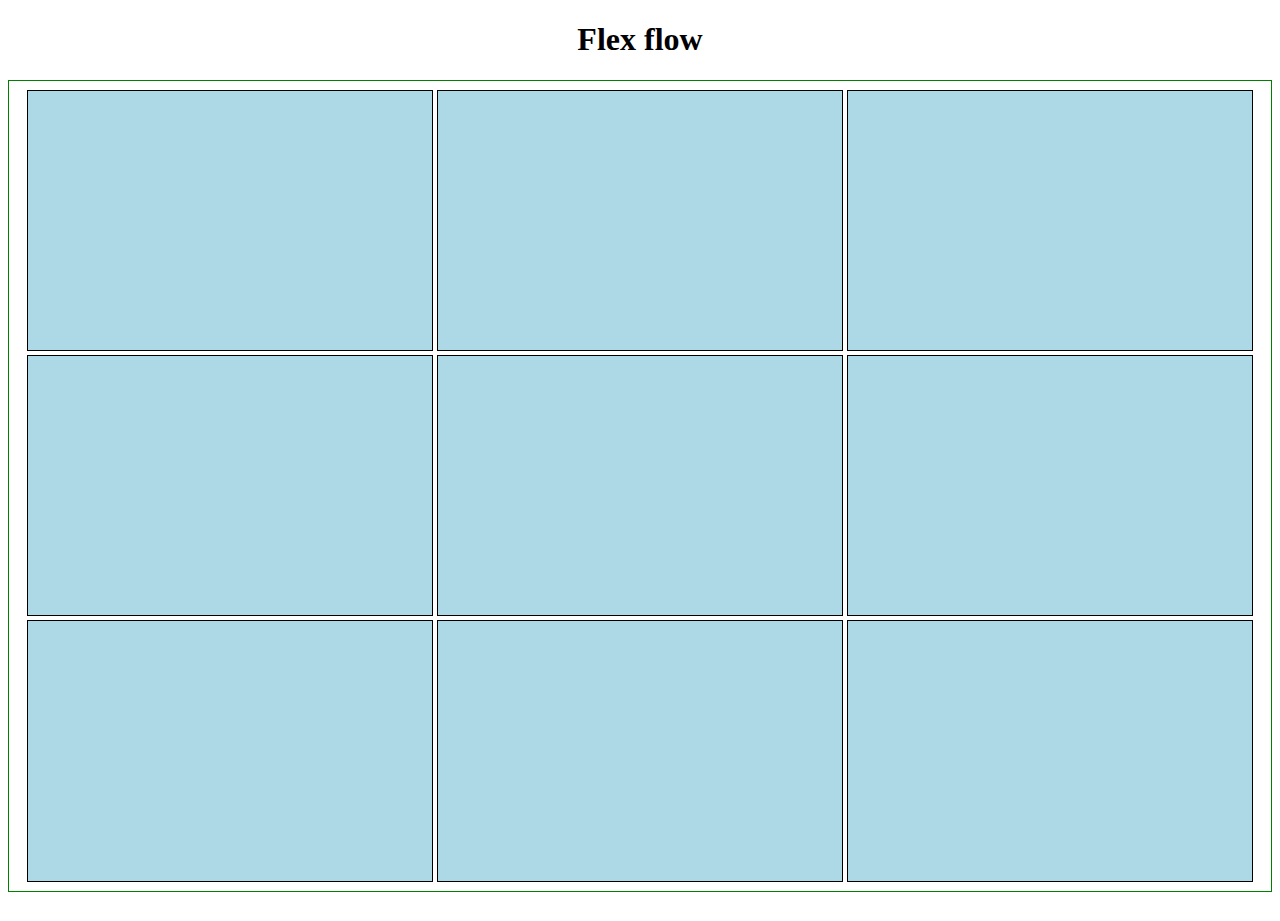
<file: flex-page.html>
<!DOCTYPE html>
<html>
  <head>
    <meta charset="utf-8">
    <title>Flex flow</title>
    <link href="https://fonts.googleapis.com/css?family=Roboto+Condensed:300|Cinzel+Decorative:700" rel="stylesheet">
    <link href="flex-style.css" rel="stylesheet">
    <!--[if lt IE 9]>
      <script src="//html5shiv.googlecode.com/svn/trunk/html5.js"></script>
    <![endif]-->
  </head>

  <body>
    <header>
      <h1>Flex flow</h1>
    </header>  
    <main>
      <article>
        <div></div>
        <div></div>
        <div></div>
        <div></div>
        <div></div>
        <div></div>
        <div></div>
        <div></div>
        <div></div>
      </article>
    </main>  
  </body>
</html>
</file>
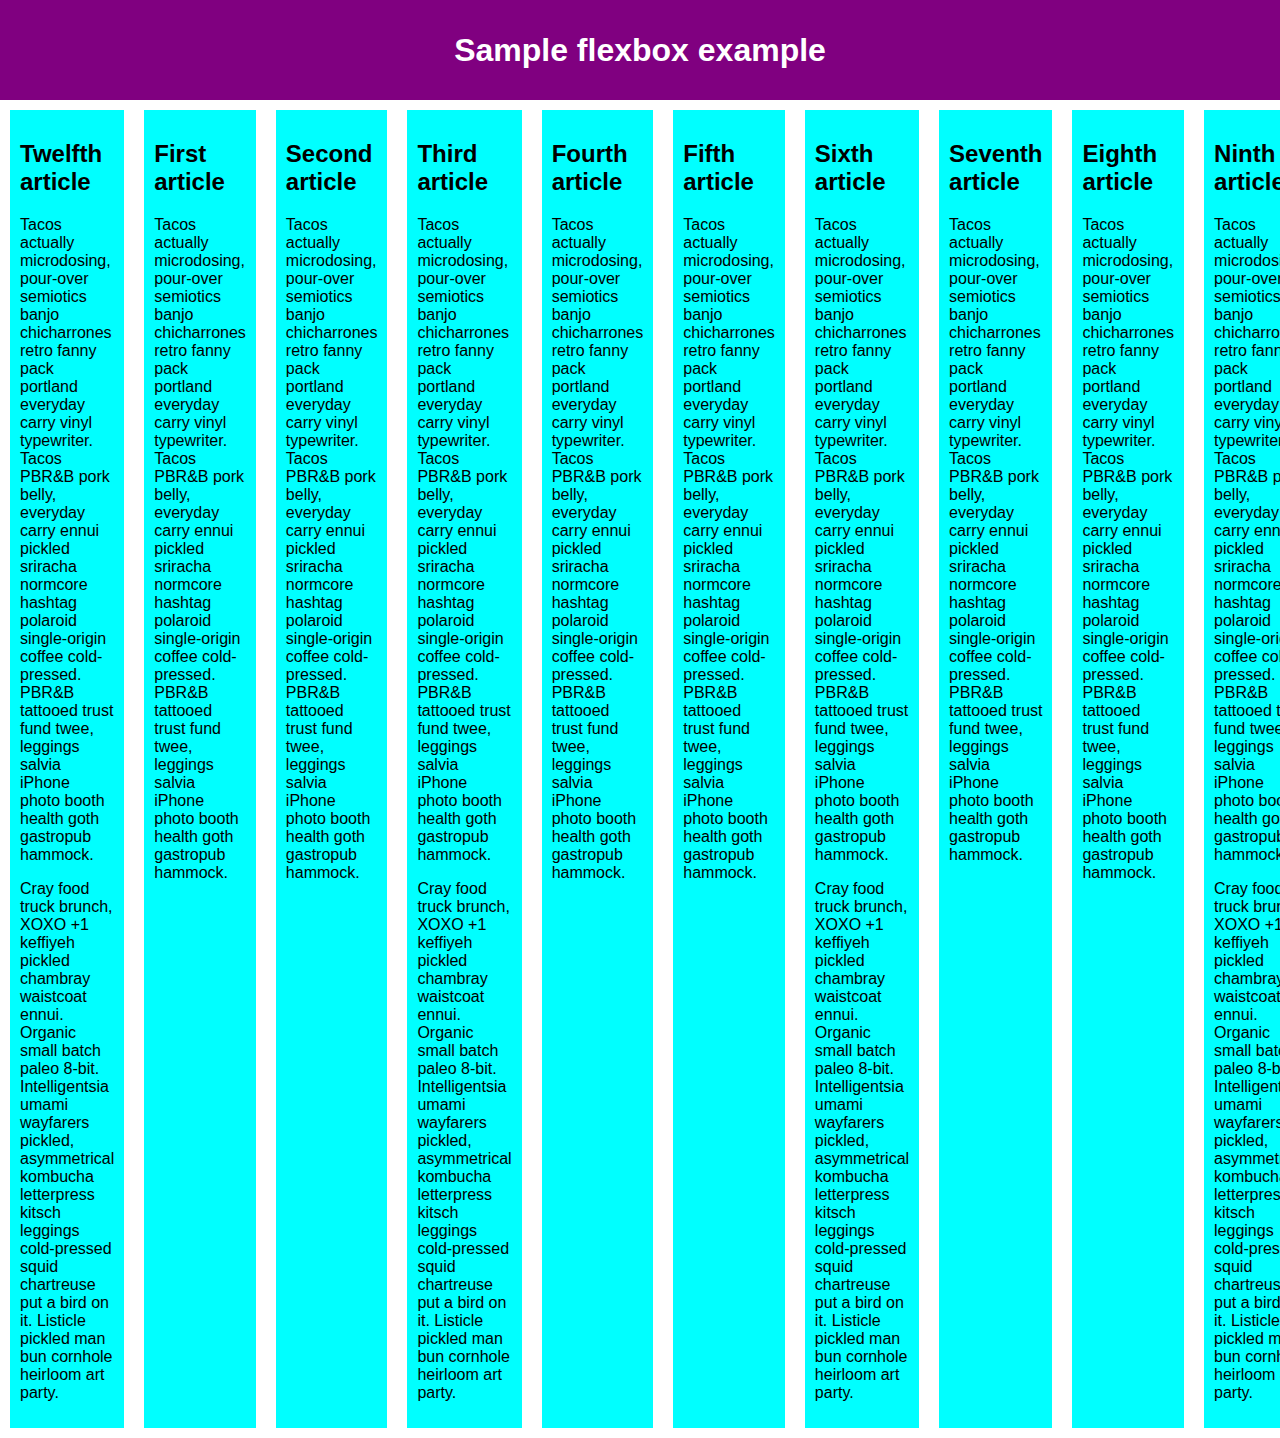
<file: flexbox-wrap0.html>
<!DOCTYPE html>
<html>
  <head>
    <meta charset="utf-8">
    <title>Flexbox wrap 0 — children overflowing</title>
    <style>
      html {
        font-family: sans-serif;
      }

      body {
        margin: 0;
      }

      header {
        background: purple;
        height: 100px;
      }

      h1 {
        text-align: center;
        color: white;
        line-height: 100px;
        margin: 0;
      }

      article {
        padding: 10px;
        margin: 10px;
        background: aqua;
      }

      /* Add your flexbox CSS below here */

      section {
        display: flex;

      }

      article:last-child {
        order: -1;
      }

      
    </style>
  </head>
  <body>
    <header>
      <h1>Sample flexbox example</h1>
    </header>

    <section>
      <article>
        <h2>First article</h2>

        <p>Tacos actually microdosing, pour-over semiotics banjo chicharrones retro fanny pack portland everyday carry vinyl typewriter. Tacos PBR&B pork belly, everyday carry ennui pickled sriracha normcore hashtag polaroid single-origin coffee cold-pressed. PBR&B tattooed trust fund twee, leggings salvia iPhone photo booth health goth gastropub hammock.</p>
      </article>

      <article>
        <h2>Second article</h2>

        <p>Tacos actually microdosing, pour-over semiotics banjo chicharrones retro fanny pack portland everyday carry vinyl typewriter. Tacos PBR&B pork belly, everyday carry ennui pickled sriracha normcore hashtag polaroid single-origin coffee cold-pressed. PBR&B tattooed trust fund twee, leggings salvia iPhone photo booth health goth gastropub hammock.</p>
      </article>

      <article>
        <h2>Third article</h2>

        <p>Tacos actually microdosing, pour-over semiotics banjo chicharrones retro fanny pack portland everyday carry vinyl typewriter. Tacos PBR&B pork belly, everyday carry ennui pickled sriracha normcore hashtag polaroid single-origin coffee cold-pressed. PBR&B tattooed trust fund twee, leggings salvia iPhone photo booth health goth gastropub hammock.</p>

        <p>Cray food truck brunch, XOXO +1 keffiyeh pickled chambray waistcoat ennui. Organic small batch paleo 8-bit. Intelligentsia umami wayfarers pickled, asymmetrical kombucha letterpress kitsch leggings cold-pressed squid chartreuse put a bird on it. Listicle pickled man bun cornhole heirloom art party.</p>
      </article>

      <article>
        <h2>Fourth article</h2>

        <p>Tacos actually microdosing, pour-over semiotics banjo chicharrones retro fanny pack portland everyday carry vinyl typewriter. Tacos PBR&B pork belly, everyday carry ennui pickled sriracha normcore hashtag polaroid single-origin coffee cold-pressed. PBR&B tattooed trust fund twee, leggings salvia iPhone photo booth health goth gastropub hammock.</p>
      </article>

      <article>
        <h2>Fifth article</h2>

        <p>Tacos actually microdosing, pour-over semiotics banjo chicharrones retro fanny pack portland everyday carry vinyl typewriter. Tacos PBR&B pork belly, everyday carry ennui pickled sriracha normcore hashtag polaroid single-origin coffee cold-pressed. PBR&B tattooed trust fund twee, leggings salvia iPhone photo booth health goth gastropub hammock.</p>
      </article>

      <article>
        <h2>Sixth article</h2>

        <p>Tacos actually microdosing, pour-over semiotics banjo chicharrones retro fanny pack portland everyday carry vinyl typewriter. Tacos PBR&B pork belly, everyday carry ennui pickled sriracha normcore hashtag polaroid single-origin coffee cold-pressed. PBR&B tattooed trust fund twee, leggings salvia iPhone photo booth health goth gastropub hammock.</p>

        <p>Cray food truck brunch, XOXO +1 keffiyeh pickled chambray waistcoat ennui. Organic small batch paleo 8-bit. Intelligentsia umami wayfarers pickled, asymmetrical kombucha letterpress kitsch leggings cold-pressed squid chartreuse put a bird on it. Listicle pickled man bun cornhole heirloom art party.</p>
      </article>

      <article>
        <h2>Seventh article</h2>

        <p>Tacos actually microdosing, pour-over semiotics banjo chicharrones retro fanny pack portland everyday carry vinyl typewriter. Tacos PBR&B pork belly, everyday carry ennui pickled sriracha normcore hashtag polaroid single-origin coffee cold-pressed. PBR&B tattooed trust fund twee, leggings salvia iPhone photo booth health goth gastropub hammock.</p>
      </article>

      <article>
        <h2>Eighth article</h2>

        <p>Tacos actually microdosing, pour-over semiotics banjo chicharrones retro fanny pack portland everyday carry vinyl typewriter. Tacos PBR&B pork belly, everyday carry ennui pickled sriracha normcore hashtag polaroid single-origin coffee cold-pressed. PBR&B tattooed trust fund twee, leggings salvia iPhone photo booth health goth gastropub hammock.</p>
      </article>

      <article>
        <h2>Ninth article</h2>

        <p>Tacos actually microdosing, pour-over semiotics banjo chicharrones retro fanny pack portland everyday carry vinyl typewriter. Tacos PBR&B pork belly, everyday carry ennui pickled sriracha normcore hashtag polaroid single-origin coffee cold-pressed. PBR&B tattooed trust fund twee, leggings salvia iPhone photo booth health goth gastropub hammock.</p>

        <p>Cray food truck brunch, XOXO +1 keffiyeh pickled chambray waistcoat ennui. Organic small batch paleo 8-bit. Intelligentsia umami wayfarers pickled, asymmetrical kombucha letterpress kitsch leggings cold-pressed squid chartreuse put a bird on it. Listicle pickled man bun cornhole heirloom art party.</p>
      </article>

      <article>
        <h2>Tenth article</h2>

        <p>Tacos actually microdosing, pour-over semiotics banjo chicharrones retro fanny pack portland everyday carry vinyl typewriter. Tacos PBR&B pork belly, everyday carry ennui pickled sriracha normcore hashtag polaroid single-origin coffee cold-pressed. PBR&B tattooed trust fund twee, leggings salvia iPhone photo booth health goth gastropub hammock.</p>
      </article>

      <article>
        <h2>Eleventh article</h2>

        <p>Tacos actually microdosing, pour-over semiotics banjo chicharrones retro fanny pack portland everyday carry vinyl typewriter. Tacos PBR&B pork belly, everyday carry ennui pickled sriracha normcore hashtag polaroid single-origin coffee cold-pressed. PBR&B tattooed trust fund twee, leggings salvia iPhone photo booth health goth gastropub hammock.</p>
      </article>

      <article>
        <h2>Twelfth article</h2>

        <p>Tacos actually microdosing, pour-over semiotics banjo chicharrones retro fanny pack portland everyday carry vinyl typewriter. Tacos PBR&B pork belly, everyday carry ennui pickled sriracha normcore hashtag polaroid single-origin coffee cold-pressed. PBR&B tattooed trust fund twee, leggings salvia iPhone photo booth health goth gastropub hammock.</p>

        <p>Cray food truck brunch, XOXO +1 keffiyeh pickled chambray waistcoat ennui. Organic small batch paleo 8-bit. Intelligentsia umami wayfarers pickled, asymmetrical kombucha letterpress kitsch leggings cold-pressed squid chartreuse put a bird on it. Listicle pickled man bun cornhole heirloom art party.</p>
      </article>
    </section>
  </body>
</html>
</file>
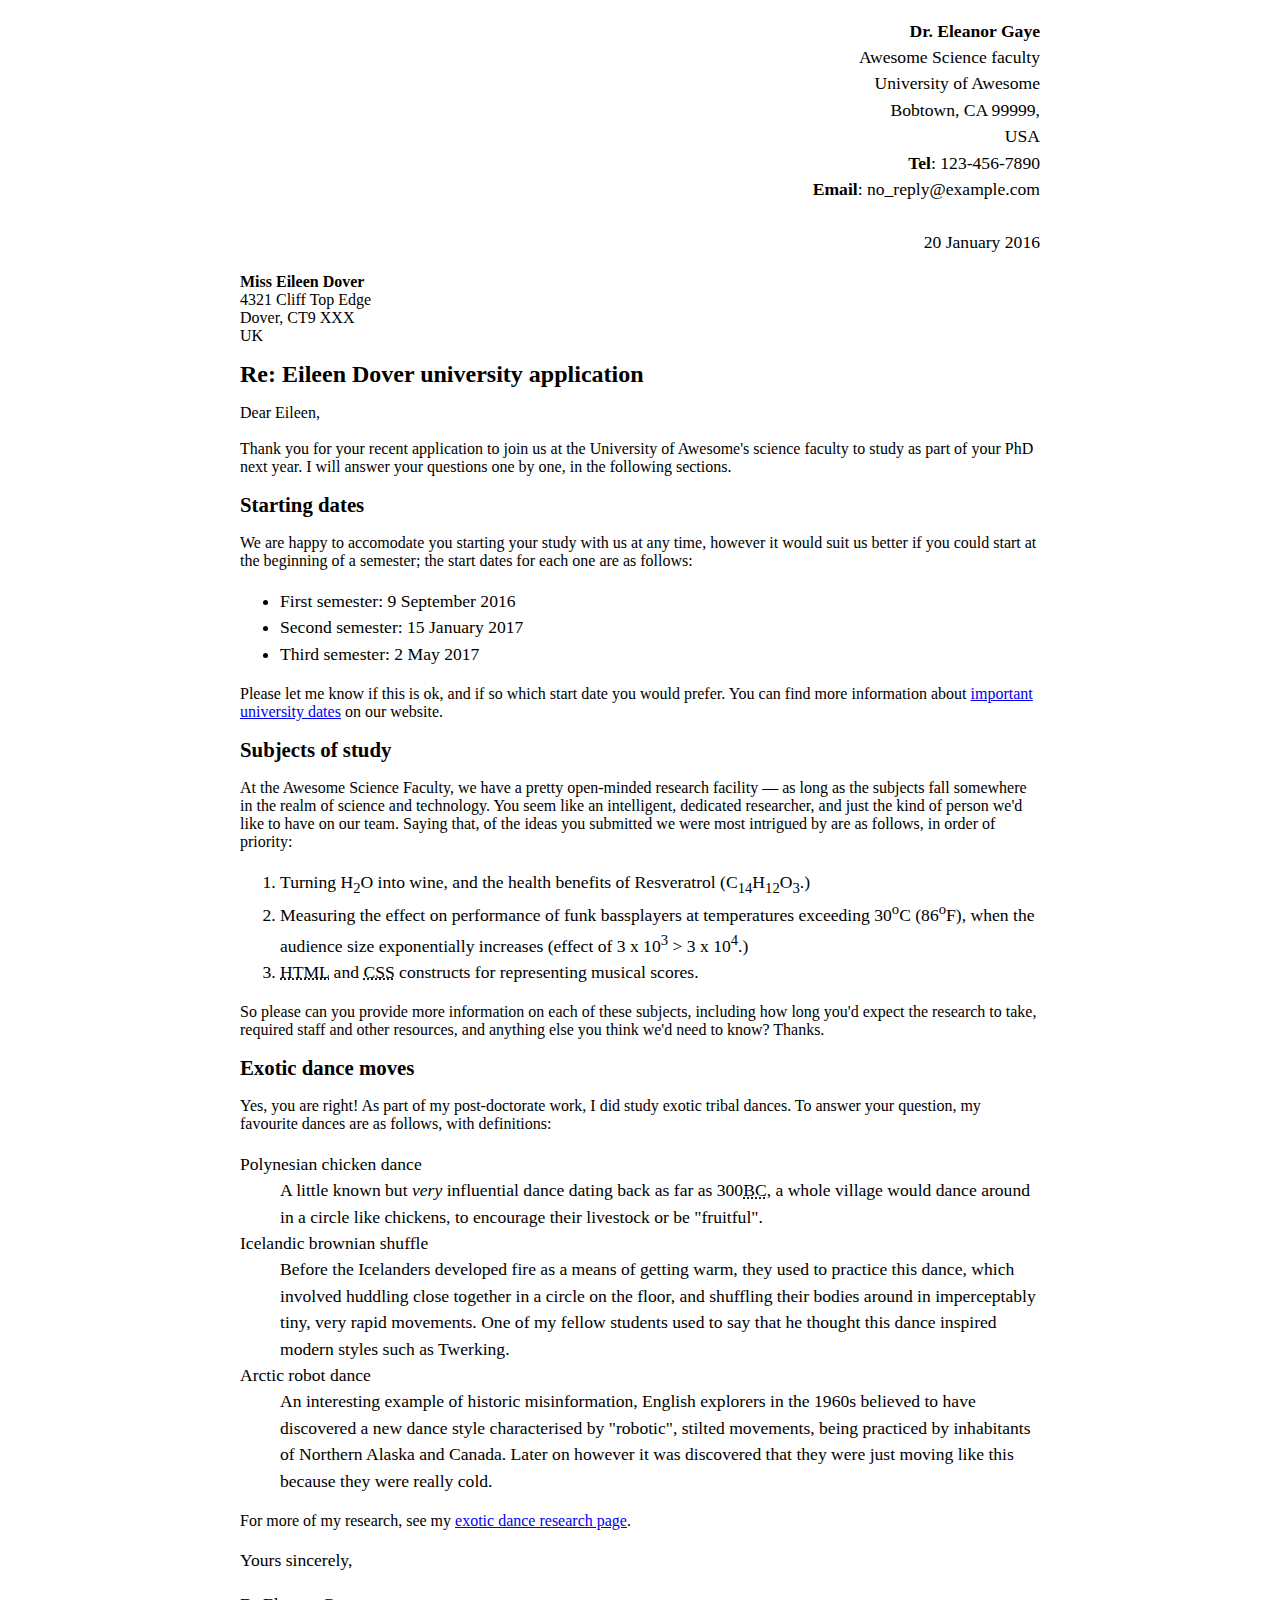
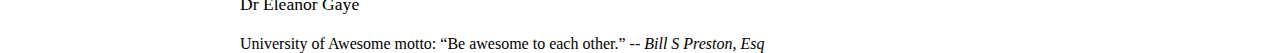
<file: letter-markup.html>
<!DOCTYPE html>
<html lang="en">
  <head>
    <meta charset="utf-8">
    <meta name="author" content="Life Free">
    <meta name="description" content="An html learning page.">
    <link rel="shortcut icon" type="image/x-ico" href="favicon.ico">
    <link rel="stylesheet" href="letter-markup.css">
    <title>letter markup</title>
  </head>
  <body>
    <article>
      <p class="sender-column">
        <strong>Dr. Eleanor Gaye</strong><br>
        Awesome Science faculty<br>
        University of Awesome<br>
        Bobtown, CA 99999,<br>
        USA<br>
        <strong>Tel</strong>: 123-456-7890<br>
        <strong>Email</strong>: no_reply@example.com<br>
        <br>
        20 January 2016
      </p>
        <strong>Miss Eileen Dover</strong><br>
        4321 Cliff Top Edge<br>
        Dover, CT9 XXX<br>
        UK


        <h1>Re: Eileen Dover university application</h1>

        Dear Eileen,<br><br>

        Thank you for your recent application to join us at the University of Awesome's science faculty to study as part of your PhD next year. I will answer your questions one by one, in the following sections.
        <h2>Starting dates</h2>

        We are happy to accomodate you starting your study with us at any time, however it would suit us better if you could start at the beginning of a semester; the start dates for each one are as follows:
        <ul>
          <li>First semester: 9 September 2016</li>
          <li>Second semester: 15 January 2017</li>
          <li>Third semester: 2 May 2017</li>
        </ul>  
        Please let me know if this is ok, and if so which start date you would prefer.

        You can find more information about <a href="#">important university dates</a> on our website.


        <h2>Subjects of study</h2>

        At the Awesome Science Faculty, we have a pretty open-minded research facility — as long as the subjects fall somewhere in the realm of science and technology. You seem like an intelligent, dedicated researcher, and just the kind of person we'd like to have on our team. Saying that, of the ideas you submitted we were most intrigued by are as follows, in order of priority:
        <ol>
          <li>Turning H<sub>2</sub>O into wine, and the health benefits of Resveratrol (C<sub>14</sub>H<sub>12</sub>O<sub>3</sub>.)</li>
          <li>Measuring the effect on performance of funk bassplayers at temperatures exceeding 30<sup>o</sup>C (86<sup>o</sup>F), when the audience size exponentially increases (effect of 3 x 10<sup>3</sup> &gt; 3 x 10<sup>4</sup>.)</li>
          <li><abbr title="Hyper Text Markup Language">HTML</abbr> and <abbr title="Cascading Style Sheets">CSS</abbr> constructs for representing musical scores.</li>
        </ol>
        So please can you provide more information on each of these subjects, including how long you'd expect the research to take, required staff and other resources, and anything else you think we'd need to know? Thanks.


        <h2>Exotic dance moves</h2>

        Yes, you are right! As part of my post-doctorate work, I did study exotic tribal dances. To answer your question, my favourite dances are as follows, with definitions:
        <dl>
          <dt>Polynesian chicken dance</dt>
          <dd>A little known but <em>very</em> influential dance dating back as far as 300<abbr title="Before Chrisch">BC</abbr>, a whole village would dance around in a circle like chickens, to encourage their livestock or be "fruitful".
          </dd>
          <dt>Icelandic brownian shuffle</dt>
          <dd>Before the Icelanders developed fire as a means of getting warm, they used to practice this dance, which involved huddling close together in a circle on the floor, and shuffling their bodies around in imperceptably tiny, very rapid movements. One of my fellow students used to say that he thought this dance inspired modern styles such as Twerking.</dd>
          <dt>Arctic robot dance</dt>
          <dd>An interesting example of historic misinformation, English explorers in the 1960s believed to have discovered a new dance style characterised by "robotic", stilted movements, being practiced by inhabitants of Northern Alaska and Canada. Later on however it was discovered that they were just moving like this because they were really cold.
          </dd>
        </dl>
        For more of my research, see my <a href="#">exotic dance research page</a>.
        <p>Yours sincerely,</p>
        <p>Dr Eleanor Gaye</p>

        University of Awesome motto: <q>Be awesome to each other.</q> -- <cite>Bill S Preston, Esq</cite>
    </article>
  </body>
</html>
</file>
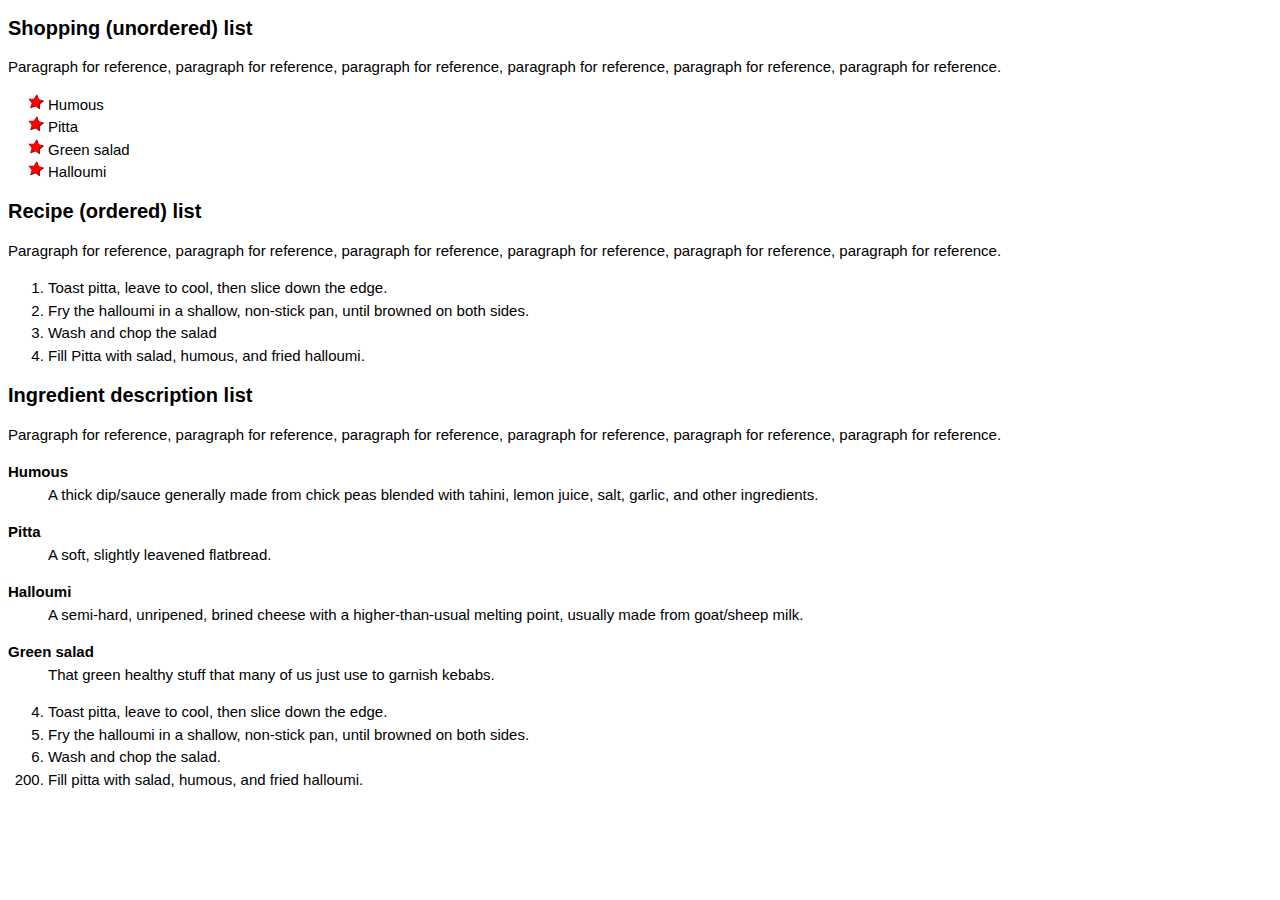
<file: list-style.html>
<!DOCTYPE html>
<html>
  <head>
    <meta charset="utf-8">
    <title>Styling lists</title>
    <link rel="stylesheet" type="text/css" href="list-style.css">
  </head>
  <body>
    <h2>Shopping (unordered) list</h2>

    <p>Paragraph for reference, paragraph for reference, paragraph for reference, paragraph for reference, paragraph for reference, paragraph for reference.</p>

    <ul>
      <li>Humous</li>
      <li>Pitta</li>
      <li>Green salad</li>
      <li>Halloumi</li>
    </ul>

    <h2>Recipe (ordered) list</h2>

    <p>Paragraph for reference, paragraph for reference, paragraph for reference, paragraph for reference, paragraph for reference, paragraph for reference.</p>

    <ol>
      <li>Toast pitta, leave to cool, then slice down the edge.</li>
      <li>Fry the halloumi in a shallow, non-stick pan, until browned on both sides.</li>
      <li>Wash and chop the salad</li>
      <li>Fill Pitta with salad, humous, and fried halloumi.</li>
    </ol>

    <h2>Ingredient description list</h2>

    <p>Paragraph for reference, paragraph for reference, paragraph for reference, paragraph for reference, paragraph for reference, paragraph for reference.</p>

    <dl>
      <dt>Humous</dt>
      <dd>A thick dip/sauce generally made from chick peas blended with tahini, lemon juice, salt, garlic, and other ingredients.</dd>
      <dt>Pitta</dt>
      <dd>A soft, slightly leavened flatbread.</dd>
      <dt>Halloumi</dt>
      <dd>A semi-hard, unripened, brined cheese with a higher-than-usual melting point, usually made from goat/sheep milk.</dd>
      <dt>Green salad</dt>
      <dd>That green healthy stuff that many of us just use to garnish kebabs.</dd>
    </dl>
    <ol start="4">
      <li>Toast pitta, leave to cool, then slice down the edge.</li>
      <li>Fry the halloumi in a shallow, non-stick pan, until browned on both sides.</li>
      <li>Wash and chop the salad.</li>
      <li value="200">Fill pitta with salad, humous, and fried halloumi.</li>
    </ol>

  </body>
</html>
</file>
<file: style.css>
html {
  background-color: white;
  font-size: 20px;
}

ul {
  background: red;
  padding: 10px;
  border: 1px solid black;
}

li {
  margin-left: 20px;
}

header {
  text-align: center;
}

nav {
  clear: both;
  width: 100%;
}
nav ul {
  width: 80%;

}
nav form {
  width: 200px;
  margin-right: 20px;
}

main {
  display: flex;
    align-items: flex-start;
}
article {
  flex: 1 1 auto;
}
aside {
  flex: 0 0 auto;
}

footer {
  text-align: center;
  width: 100%;
  margin-top:  1%;
}
</file>
<file: box/style.css>
/* General styles */

body {
  margin: 0;
}

body > * {
  padding: 10px;
  font-size: 20px;
  border: 20px solid rgba(0,0,0,0.5);
}

/* specific boxes */

header, footer {
  background-color: blue;
  color: white;
}

main {
  background-color: yellow;
  margin-bottom: 20px;
}

header {

}

footer {

}
</file>
<file: card/style.css>
html {
	margin: auto 0;
	font-family: Hevetica,"Lucida Grande",sans-serif;
	background-color: #ccc;
	font-size: 10px;
}

body {
	margin: 0;
}

.card {
	width: 35em;
	height: 22em;
	margin: 5em auto;
	background-color: red;
	border: .2em solid black;
	border-radius: 1.5em;
}

.card h2, .card p {
  margin: 0;
}


/* Header and footer */

.card header, .card footer {
  height: 3em;
  padding: 1em;
}

.card header {
  background-image: linear-gradient(to bottom,rgba(0,0,0,0.1), rgba(0,0,0,0));
  border-radius: 1.5em 1.5em 0 0;
}

.card footer {
  background-image: linear-gradient(to bottom,rgba(0,0,0,0), rgba(0,0,0,0.1));
  border-radius: 0 0 1.5em 1.5em;
}

.card header h2 {
  font-size: 2em;
  line-height: 1.5;
}

.card footer p {
  font-size: 1.5em;
  line-height: 2;
}

/* Main body of card (article) */

.card article {
  height: 12em;
  background-color: rgba(0,0,0,0.25);
}

.card article img {
  max-height: 100%;
  float: right;
}

.card article p {
  padding: 1em;
  color: rgba(255,255,255,0.8);
}
</file>
<file: community-school/style.css>
/* General setup */

* {
  box-sizing: border-box;
}

body {
  margin: 0 auto;
  min-width: 1000px;
  max-width: 1400px;
}

/* Layout */

section {
  float: left;
  width: 50%;
}

aside {
  float: left;
  width: 30%;
}

nav {
  float: left;
  width: 20%;
  font: 2em bold;
}

footer {
  clear: both;
  text-align: center;
}

header, section, aside, nav, footer {
  padding: 20px;
}

/* header and footer */

header, footer {
  border-top: 5px solid #a66;
  border-bottom: 5px solid #a66;
}

/* WRITE YOUR CODE BELOW HERE */
font-face {
    font-family: 'open_sansregular';
    src: url('font/opensans-regular-webfont.woff2') format('woff2'),
         url('font/opensans-regular-webfont.woff') format('woff');
    font-weight: normal;
    font-style: normal;

}

@font-face {
    font-family: 'roboto_condensedlight';
    src: url('font/robotocondensed-light-webfont.woff2') format('woff2'),
         url('font/robotocondensed-light-webfont.woff') format('woff');
    font-weight: normal;
    font-style: normal;

}

@font-face {
    font-family: 'bree_serifregular';
    src: url('font/breeserif-regular-webfont.woff2') format('woff2'),
         url('font/breeserif-regular-webfont.woff') format('woff');
    font-weight: normal;
    font-style: normal;

}

html {
  font-family: roboto_condensedlight,  Arial;
  font-size: 10px;
}

body {
  line-height: 1.5;
  font-size: 1.5rem;
}

h1,h2 {
  font-family: open_sansregular,bree_serifregular,Arial;
  letter-spacing: 2px;
}

h1 {
  font-size: 5rem;
  text-align: center;
}
h2 {
  font-size: 3.2rem;
}

h1,h2 {
  word-spacing: .6rem;
  letter-spacing: .4rem;
}

p {
  word-spacing: 3px;
  letter-spacing: 0.5px;
}

/** Indent first line of paragraph**/
h2 + p {
  text-indent: 20px;
}

/*** link **/
a {
  outline: none;
}
a:link, a:visited, a:focus, a:hover {
  color: #a66;
}

a:active {
  color: grey;
}

a:focus, a:hover {
  text-decoration: none;
}
/** External link **/
a[href*="http"] {
  background: url('external-link-52.png') no-repeat 100% 0;
  background-size: 16px 16px;
  padding-right: 19px;
}

ul,ol {
  margin: 1rem;
  padding-left: .2rem;
  line-height: 1.5;
}

ul {
  list-style: square;
}

/**  nav button **/
nav ul {
  list-style: none;
  text-align: center;
}

nav li {
  margin: 1rem 0;
}

nav a {
  display: inline-block;
  width: 100%;
  line-height: 3;
  border: 1px solid #a66;
}

nav a:link {
  text-decoration: none;
}
nav a:hover, nav a:focus {
  background: red;
  color: white;
}
</file>
<file: cool-information-box/style.css>
html {
  font-family: sans-serif;
}


/* Your CSS below here */
html {
	font-size: 10px;
}

p {
	display: inline-block;
	box-sizing: border-box;
	
	width: 200px;
	line-height: 3;
	
	text-align: center;

	font-size: 1.8rem; /*** 18 pixel **/
	background: linear-gradient(to bottom right, rgba(0,0,0,0), rgba(0,0,0,0.2) 30%, rgba(0,0,0,0.2) );
	background-color: red;
	
	color: red;
	text-shadow: 1px 1px 1px black;

	border-radius: 1rem;
	border: 1px solid rgba(128,0,0,1);
	box-shadow: 4px 4px 2px rgba(0,0,0,0.5),
				inset 2px 2px 2px rgba(255,255,255,0.5),
				inset -2px -2px 2px rgba(0,0,0,0.5);

	 
}
</file>
<file: letterheaded-paper/style.css>
* {
  box-sizing: border-box;
}

html {
  font-family: sans-serif;
}

body {
  margin: 0;
  background: #ccc;
}

article {
  width: 210mm;
  height: 297mm;
  margin: 20px auto;
  position: relative;
}

address {
  position: absolute;
  bottom: 8mm;
  right: 20mm;
}

h1 {
  position: absolute;
  top: 12mm;
  left: 20mm;
  width: 128px;
  height: 128px;
  font-size: 20px;
  letter-spacing: 1px;
  text-align: center;
  padding: 44px 0;
  color: white;
  text-shadow: 1px 1px 1px black;
}

/* Your CSS below here */
article {
  background-attachment: fixed;
  background: url("top-image.png") no-repeat top;
  background:url("top-image.png") no-repeat left top,
    url("bottom-image.png") no-repeat left bottom,
    linear-gradient(to bottom, rgba(0,0,0,0.4), white 20%,white 80%,rgba(0,0,0,0.4));
  
  background-color: white;

  border-top: 1mm  solid red;
  border-bottom: 1mm solid red;
}

h1 {
  background: url(logo.png) no-repeat;
  
  text-shadow: 3px 3px 2px rgba(0,0,0,0.4);
  -webkit-filter: drop-shadow(3px 3px 2px rgba(0,0,0,0.4));
  filter: drop-shadow(3px 3px 2px rgba(0,0,0,0.4));
}
</file>
<file: struct-page-content/style.css>
/* || General setup */

html, body {
  margin: 0;
  padding: 0;
}

html {
  font-size: 10px;
  background-color: #a9a9a9;
}

body {
  width: 70%;
  min-width: 800px;
  margin: 0 auto;
}

/* || typography */

h1, h2, h3 {
  font-family: 'Cinzel Decorative', cursive;
  color: #2a2a2a;
}

p, input, li {
  font-family: 'Roboto Condensed', sans-serif;
  color: #2a2a2a;
}

h1 {
  font-size: 4rem;
  text-align: center;
  text-shadow: 2px 2px 10px black;
}

h2 {
  font-size: 3rem;
  text-align: center;
}

h3 {
  font-size: 2.2rem;
}

p, li {
  font-size: 1.6rem;
  line-height: 1.5;
}

/* || header layout */

header {
  margin-bottom: 10px;
  display: flex;
  flex-flow: row wrap;
}

body > * {
  background-color: red;
  padding: 1%;
}

main, header, nav, article, aside, footer, section {
  background-color: rgba(0,255,0,0.5);
  padding: 1%;
}

h1 {
  flex: 1;
  text-transform: uppercase;
}

header img {
  display: block;
  height: 60px;
  padding-top: 20.15px;
}

nav {
  height: 50px;
  flex: 100%;
  display: flex;
}

nav ul {
  padding: 0;
  list-style-type: none;
  flex: 2;
  display: flex;
}

nav li {
  display: inline;
  text-align: center;
  flex: 1;
}

nav a, nav span {
  display: inline-block;
  font-size: 2rem;
  height: 3rem;
  line-height: 1.7;
  text-transform: uppercase;
  text-decoration: none;
  color: black;

}

/* || main layout */

main {
  display: flex;
}

article {
  flex: 4;
}

aside {
  flex: 1;
  margin-left: 10px;
  padding: 1%;
}

aside a {
  display: block;
  float: left;
  width: 50%;
}

aside img {
  max-width: 100%;
}

footer {
  margin-top: 10px;
}
</file>
<file: flex-style.css>
html,body {
  height: 100%;
}

main {
  height: 90%;
}

h1 {
  text-align: center;
}
article {
  display: flex;
  flex-wrap: wrap;
  justify-content: center;
  align-content: center;
  height: 100%;
  border: 1px solid green;
}

div {
  width: 32%;
  height: 32%;
  margin: 2px;
  border: 1px solid black;
  background-color: lightblue;
}
</file>
<file: letter-markup.css>
body {
  max-width: 800px;
  margin: 0 auto;
}

.sender-column {
  text-align: right;
}

h1 {
  font-size: 1.5em;
}

h2 {
  font-size: 1.3em;
}

p,ul,ol,dl,address {
  font-size: 1.1em;
}

p, li, dd, dt, address {
  line-height: 1.5;
}
</file>
<file: list-style.css>
/* General styles */

html {
  font-family: Helvetica, Arial, sans-serif;
  font-size: 10px;
}

h2 {
  font-size: 2rem;
}

ul,ol,dl,p {
  font-size: 1.5rem;
}

li, p {
  line-height: 1.5;
}

/* Description list styles */


dd, dt {
  line-height: 1.5;
}

dt {
  font-weight: bold;
}

dd {
  margin-bottom: 1.5rem;
}


ul {
  padding-left: 2rem;
  list-style-type: none;
}

ul li {
  padding-left: 2rem;
  background-image: url(star.svg);
  background-position: 0 0;
  background-size: 1.6rem 1.6rem;
  background-repeat: no-repeat;
}
</file>
